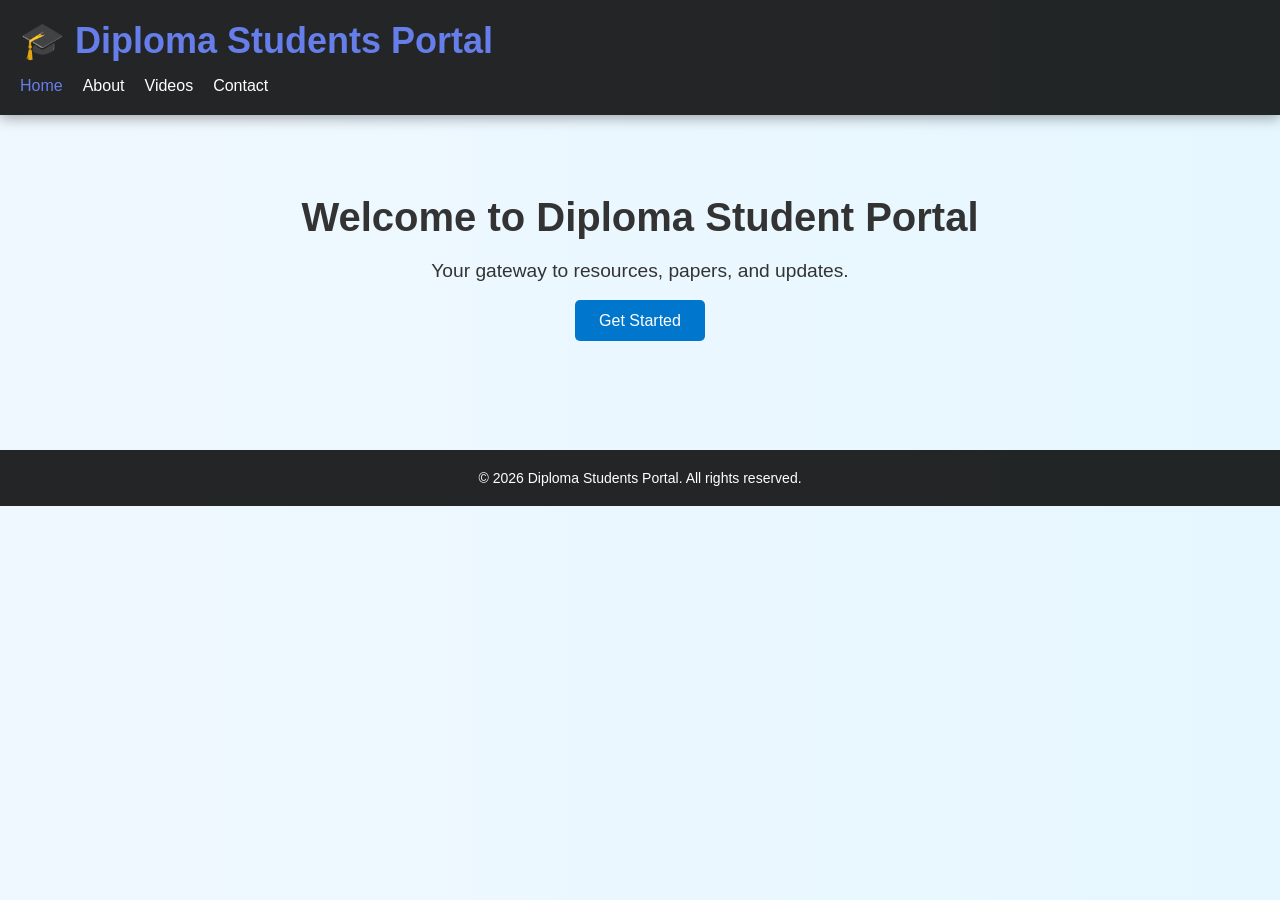
<file: index.html>
<!DOCTYPE html>
<html lang="en">
<head>
  <meta charset="UTF-8" />
  <meta name="viewport" content="width=device-width, initial-scale=1.0"/>
  <title>Diploma Student Portal</title>
  <link rel="stylesheet" href="m.css" />
</head>
<body>
  <!-- Header with Logo and Navigation -->
  <header>
    <div class="logo">
      <h2>🎓 Diploma Students Portal</h2>
    </div>
    <nav>
      <ul>
        <li><a href="index.html" class="active">Home</a></li>
        <li><a href="about.html">About</a></li>
        <li><a href="videos.html">Videos</a></li>
        <li><a href="contact.html">Contact</a></li>
      </ul>
    </nav>
  </header>

  <!-- Main Content -->
  <main>
    <section class="hero">
      <h1>Welcome to Diploma Student Portal</h1>
      <p>Your gateway to resources, papers, and updates.</p>
      <a href="long.html" class="btn">Get Started</a>
    </section>
  </main>

  <!-- Footer -->
  <footer>
    <p>&copy; 2026 Diploma Students Portal. All rights reserved.</p>
  </footer>
</body>
</html>
</file>
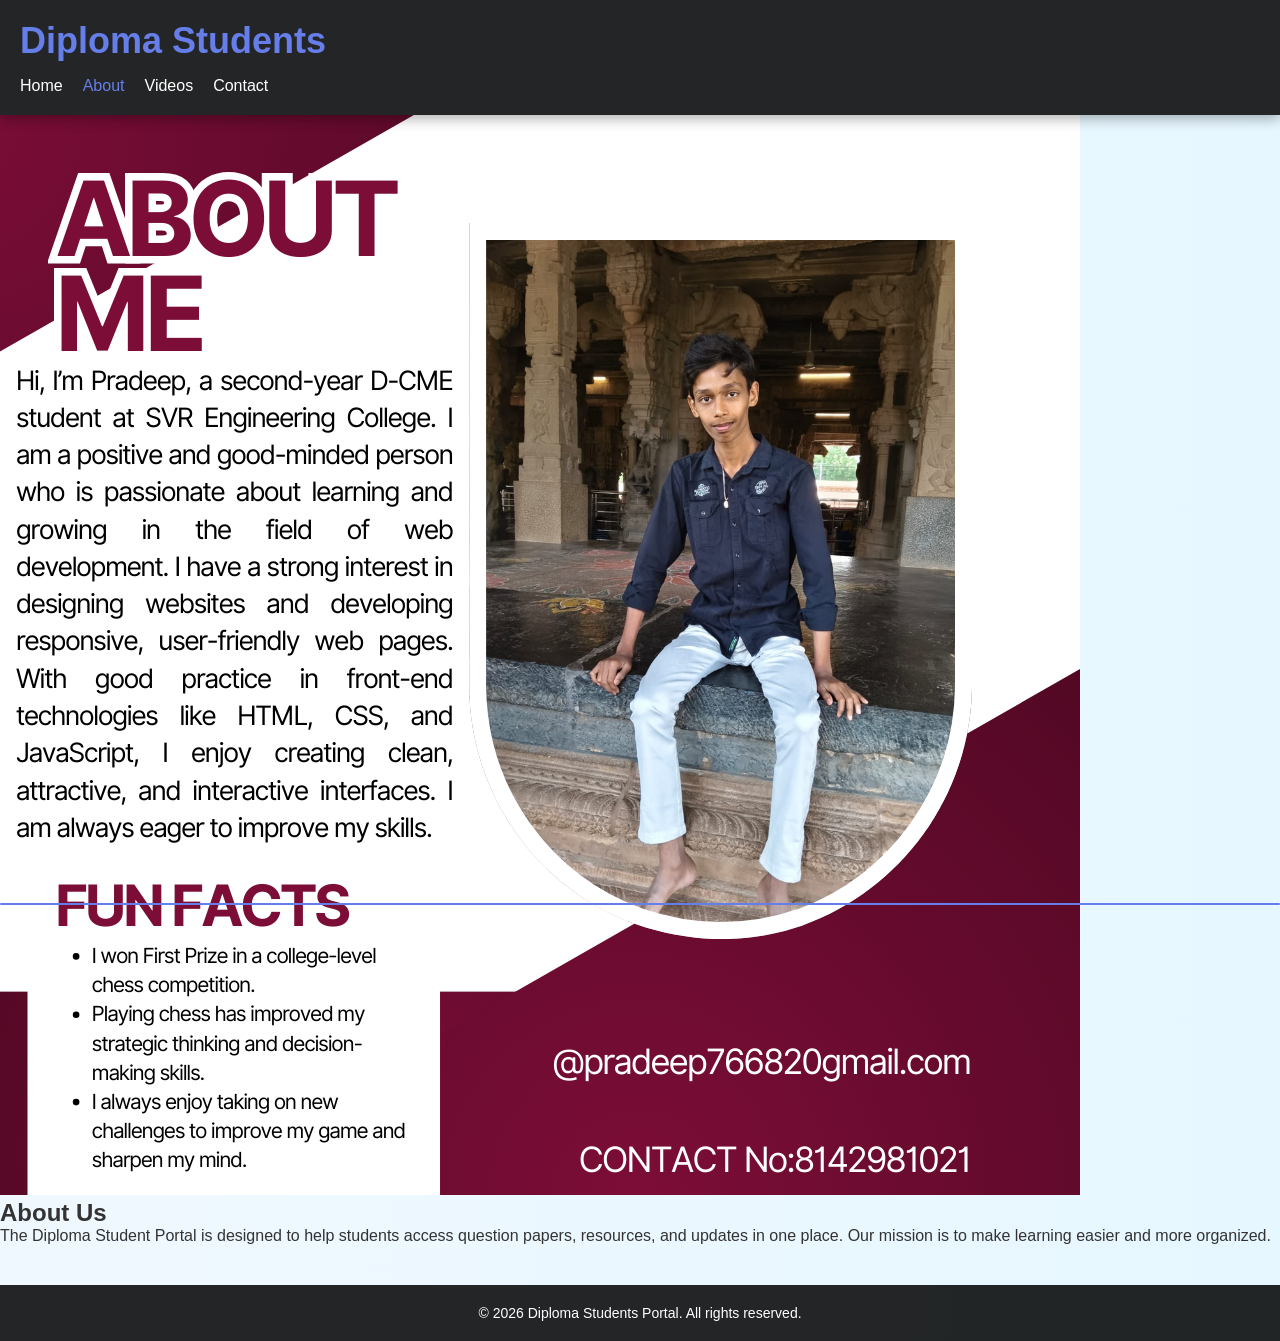
<file: about.html>
<!DOCTYPE html>
<html lang="en">
<head>
  <meta charset="UTF-8" />
  <meta name="viewport" content="width=device-width, initial-scale=1.0"/>
  <title>About - Diploma Student Portal</title>
  <link rel="stylesheet" href="m.css" />
</head>
<body>
  <header>
    <div class="logo">
      <h2>Diploma Students</h2>
    </div>
    <nav>
      <ul>
        <li><a href="index.html">Home</a></li>
        <li><a href="about.html" class="active">About</a></li>
        <li><a href="Videos.html">Videos</a></li>
        <li><a href="contact.html">Contact</a></li>
      </ul>
    </nav>
  </header>
<a>
  <img src="Pradeep Profile.png" alt="Pradeep Profile"/>
</a>
  <main>
    <section class="content">
      <h1>About Us</h1>
      <p>The Diploma Student Portal is designed to help students access question papers, resources, and updates in one place. Our mission is to make learning easier and more organized.</p>
    </section>
  </main>

  <footer>
    <p>&copy; 2026 Diploma Students Portal. All rights reserved.</p>
  </footer>
</body>
</html>
</file>
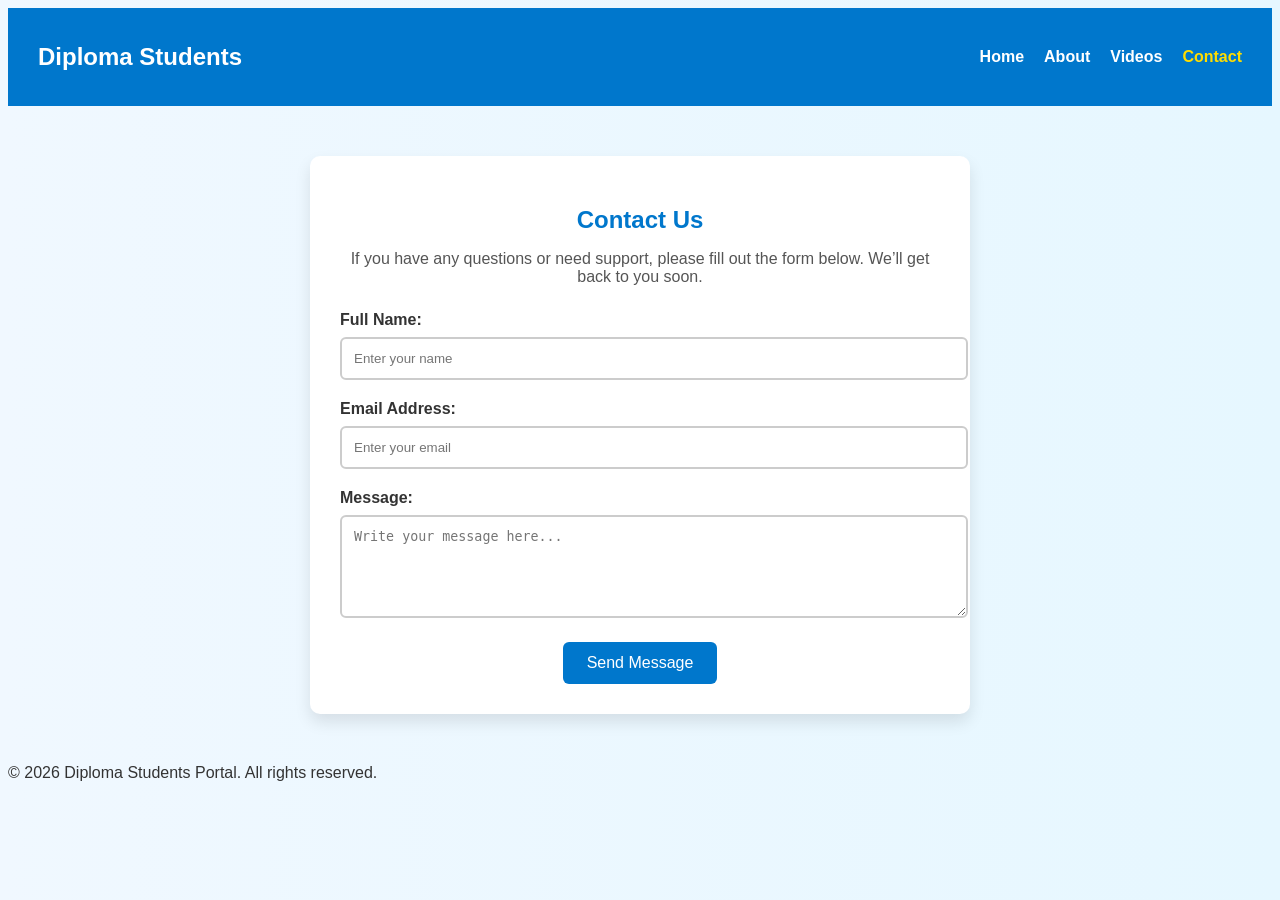
<file: contact.html>
<!DOCTYPE html>
<html lang="en">
<head>
  <meta charset="UTF-8" />
  <meta name="viewport" content="width=device-width, initial-scale=1.0"/>
  <title>Contact Us - Diploma Student Portal</title>
  <style>
    body {
  font-family: 'Segoe UI', sans-serif;
  background: linear-gradient(to right, #f0f8ff, #e6f7ff);
  color: #333;
}

    header {
        display: flex;
  justify-content: space-between;
  align-items: center;
  background: #0077cc;
  padding: 15px 30px;
  color: white;
    }
    /* Contact Page Styling */
.contact-section {
  max-width: 600px;
  margin: 50px auto;
  padding: 30px;
  background: #ffffff;
  border-radius: 10px;
  box-shadow: 0 8px 16px rgba(0,0,0,0.1);
  text-align: center;
}

.logo {
  display: flex;
  align-items: center;
}

nav ul {
  list-style: none;
  display: flex;
}

nav ul li {
  margin-left: 20px;
}

nav ul li a {
  text-decoration: none;
  color: white;
  font-weight: bold;
  transition: color 0.3s;
}

nav ul li a:hover,
nav ul li a.active {
  color: #ffdd00;
}

.contact-section h1 {
  color: #0077cc;
  margin-bottom: 15px;
}

.contact-section p {
  margin-bottom: 25px;
  color: #555;
}

.contact-form .form-group {
  margin-bottom: 20px;
  text-align: left;
}

.contact-form label {
  display: block;
  margin-bottom: 8px;
  font-weight: bold;
  color: #333;
}

.contact-form input,
.contact-form textarea {
  width: 100%;
  padding: 12px;
  border: 2px solid #ccc;
  border-radius: 6px;
  transition: border-color 0.3s, box-shadow 0.3s;
}

.contact-form input:focus,
.contact-form textarea:focus {
  border-color: #0077cc;
  box-shadow: 0 0 6px rgba(0,119,204,0.4);
}

.contact-form button {
  padding: 12px 24px;
  background: #0077cc;
  color: white;
  border: none;
  border-radius: 6px;
  font-size: 16px;
  cursor: pointer;
  transition: background 0.3s;
}

.contact-form button:hover {
  background: #005fa3;
}

  </style>
</head>
<body>
  <!-- Header -->
  <header>
    <div class="logo">
      <h2>Diploma Students</h2>
    </div>
    <nav>
      <ul>
        <li><a href="index.html">Home</a></li>
        <li><a href="about.html">About</a></li>
        <li><a href="Videos.html">Videos</a></li>
        <li><a href="contact.html" class="active">Contact</a></li>
      </ul>
    </nav>
  </header>

  <!-- Main Content -->
  <main>
    <section class="contact-section">
      <h1>Contact Us</h1>
      <p>If you have any questions or need support, please fill out the form below. We’ll get back to you soon.</p>

      <form name="contact-form" action="" method="POST" class="contact-form">
        <div class="form-group">
          <label for="fullname">Full Name:</label>
          <input type="text" id="fullname" name="Fullname" placeholder="Enter your name" required />
        </div>

        <div class="form-group">
          <label for="email">Email Address:</label>
          <input type="email" id="email" name="Email" placeholder="Enter your email" required />
        </div>

        <div class="form-group">
          <label for="message">Message:</label>
          <textarea id="message" name="Message" rows="5" placeholder="Write your message here..." required></textarea>
        </div>

        <button type="submit">Send Message</button>
      </form>
    </section>
  </main>

   <script>
    const scriptURL = 'https://script.google.com/macros/s/AKfycbwY_RbWOt1BDOVf_htunLBEloaCstsYh2yLMEwVDhRYWVJA7y5gdG-kK6Gi5gNvxQuY/exec'
const form = document.forms['contact-form']

form.addEventListener('submit', e => {
  e.preventDefault()
  fetch(scriptURL, { method: 'POST', body: new FormData(form)})
    .then(response => alert("Your form has been successfully submitted. We truly appreciate it and will be in touch with you shortly."))
    .then(() => { window.location.reload(); })
    .catch(error => alert('Error!', error.message));
})
  </script>

  <!-- Footer -->
  <footer>
    <p>&copy; 2026 Diploma Students Portal. All rights reserved.</p>
  </footer>

</body>
</html>
</file>
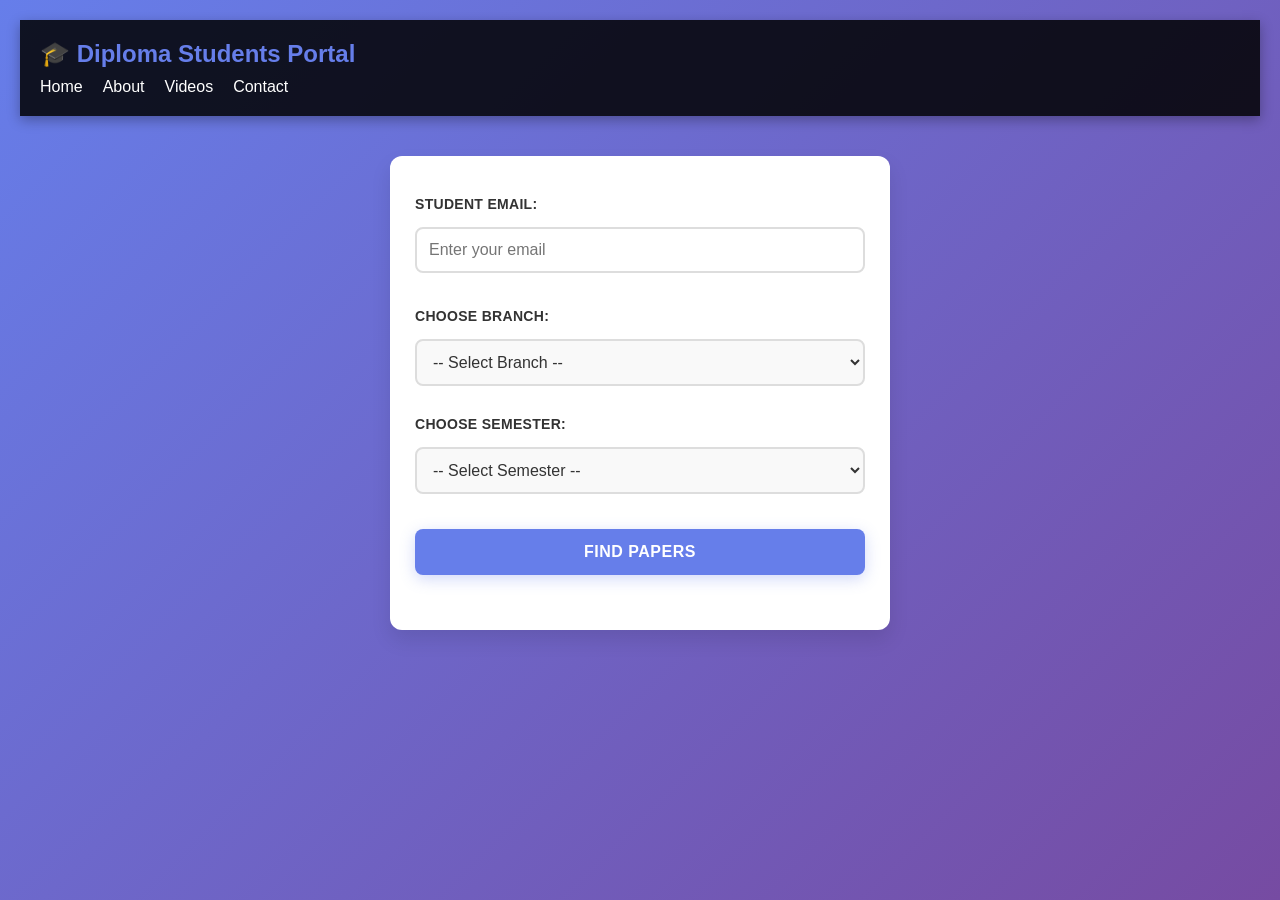
<file: counter.html>
<!DOCTYPE html>
<html lang="en">
<head>
    <meta charset="UTF-8">
    <meta name="viewport" content="width=device-width, initial-scale=1.0">
    <title>Diploma Students Portal</title>
    <link rel="stylesheet" href="style.css">
    <style>
        /* Header */
        header {
            background: rgba(0, 0, 0, 0.85);
            padding: 20px;
            position: sticky;
            top: 0;
            z-index: 100;
            box-shadow: 0 4px 12px rgba(0, 0, 0, 0.3);
            color: white;
            font-family: sans-serif;
        }

        header .logo h2 { margin: 0; color: #667eea; }

        header nav ul {
            display: flex;
            list-style: none;
            gap: 20px;
            padding: 10px 0 0 0;
            margin: 0;
        }

        header nav a {
            color: #fff;
            text-decoration: none;
            font-weight: 500;
        }

        /* Form Design */
        body {
            background-color: #f4f7f6;
            margin: 0;
            font-family: 'Segoe UI', sans-serif;
        }

        .container {
            max-width: 500px;
            margin: 40px auto;
            padding: 25px;
            background: white;
            border-radius: 12px;
            box-shadow: 0 10px 20px rgba(0,0,0,0.1);
        }

        label {
            display: block;
            margin: 15px 0 5px 0;
            font-weight: 600;
            color: #333;
        }

        /* Input and Select matching */
        input[type="email"], select {
            width: 100%;
            padding: 12px;
            border: 2px solid #ddd;
            border-radius: 8px;
            font-size: 16px;
            box-sizing: border-box; /* Crucial for alignment */
        }

        input[type="email"]:focus, select:focus {
            border-color: #667eea;
            outline: none;
        }

        button {
            width: 100%;
            padding: 14px;
            background: #667eea;
            color: white;
            border: none;
            border-radius: 8px;
            cursor: pointer;
            font-weight: bold;
            margin-top: 20px;
            font-size: 16px;
        }

        /* Results List */
        .subject-link {
            display: block;
            padding: 15px;
            margin: 10px 0;
            background: #f8f9ff;
            color: #667eea;
            text-decoration: none;
            border-radius: 8px;
            border-left: 5px solid #667eea;
            font-weight: 600;
        }

        /* layout for results rows */
        .result-row {
            display: flex;
            justify-content: space-between;
            align-items: center;
            gap: 10px;
        }

        .video-btn {
            padding: 12px 20px;
            background: #ff4500;
            color: white;
            border: none;
            border-radius: 8px;
            cursor: pointer;
            font-weight: 600;
        }

        .video-btn:hover {
            background: #e03e00;
        }
    </style>
</head>
<body>

    <header>
        <div class="logo"><h2>🎓 Diploma Students Portal</h2></div>
        <nav>
      <ul>
        <li><a href="index.html">Home</a></li>
        <li><a href="about.html">About</a></li>
        <li><a href="Videos.html">Videos</a></li>
        <li><a href="contact.html" class="active">Contact</a></li>
      </ul>
    </nav>
    </header>
    
    <div class="container">
        <label>Student Email:</label>
        <input type="email" id="userEmail" placeholder="Enter your email" required>

        <label>Choose Branch:</label>
        <select id="branch">
            <option value="">-- Select Branch --</option>
            <option value="CME">Computer Science</option>
            <option value="EEE">Electrical</option>
            <option value="ECE">Electronics</option>
            <option value="ME">Mechanical</option>
            <option value="CE">Civil</option>
        </select>

        <label>Choose Semester:</label>
        <select id="semester">
            <option value="">-- Select Semester --</option>
            <option value="1">1 YEAR</option>
            <option value="3">Semester 3</option>
            <option value="4">Semester 4</option>
            <option value="5">Semester 5</option>
        </select>
        
        <button onclick="getSubjects()">Find Papers</button>
        <div id="results"></div>
    </div>

    <script>
    // This is your "Database"

    const data = {

        "CME": {

            "1": [

                { name: "English", link: "https://drive.google.com/file/d/14WTkyJe6nGNWp0VAhxHMpKgVhSDthQQt/view?usp=drive_link" },

                { name: "Mathematics I", link: "https://drive.google.com/file/d/1CRhndUwQmfcYB-hGIrWBz0kfSAl9gEb1/view?usp=drive_link" },

                { name: "Physics", link: "https://drive.google.com/file/d/1L7FDh71vg4GQY4_tYS5RjmpydZSO69qK/view?usp=drive_link" },

                { name: "Chemistry", link: "https://drive.google.com/file/d/1qn8gDZykSlVHnekx2a34MgGLXKgZZ_Qj/view?usp=drive_link" },

                { name: "Basic Computer Engineering", link: "https://drive.google.com/file/d/154ot-twN7D1q35WM43fx59GGzyVHugW-/view?usp=drive_link" },

                { name: "C Programming", link: "https://drive.google.com/file/d/1YnUguuxpfQ9iFyq8j-RkNeXKdFWb8ntq/view?usp=drive_link" },

                { name: "Engineering Drawing", link: "https://drive.google.com/file/d/1pgUBQW7vrTd4-rSFGzesT0wRitXU6Gqp/view?usp=drive_link" }

            ],

            "3": [

                { name: "Mathematics II", link: "https://drive.google.com/file/d/1BuaivsUyngjTK4pboXfeBsQayUgOumox/view?usp=drive_link" },

                { name: "Digital Electronics", link: "https://drive.google.com/file/d/1pjE2sAPBVMu9Sa1gGS3rg874polIcaXt/view?usp=drive_link" },

                { name: "Data Structures", link: "https://drive.google.com/file/d/1swxfhZIdcOkiV2XvUv_mvvAZ_9QwJtiT/view?usp=drive_link" },

                { name: "Operating Systems ", link: "https://drive.google.com/file/d/19OGh03my7krGdXhYb5eoSqRuuhKC-nK9/view?usp=drive_link" },

                { name: "DBMS", link: "https://drive.google.com/file/d/1yUB9cAVJFdvnVkEVvPluGWvE5KcpTiVP/view?usp=drive_link" }

            ],

            "4": [

                { name: "CN & CS", link: "https://drive.google.com/file/d/1mQDzogCXDKYNm9ogqRTiUj4uqkCWoG3o/view?usp=sharing" },

                { name: "Software Engineering", link: "https://drive.google.com/file/d/1NGJi_oP6kgxAYtPXh6YlzkESIZPAO78Z/view?usp=drive_link" },

                { name: "CO & MP", link: "https://drive.google.com/file/d/1B6mNIpsyql0pgH2b5XK-a0Nbc4g4rlWc/view?usp=drive_link" },

                { name: "Web Technology", link: "https://drive.google.com/file/d/1jMaf8TIlZ_bDhbOeAjsdCb4yrR8L0V5r/view?usp=drive_link" },

                { name: "Java Programming", link: "https://drive.google.com/file/d/1cDmCjnBKoap22yLlW218_nZjXBr8crwW/view?usp=drive_link" }

            ],

            "5": [

                { name: "Industrial Management & Entrepreneurship", link: "https://drive.google.com/file/d/13PWkZyiaBuY0b2Hxretd3K9KseEZvhp5/view?usp=drive_link" },

            { name: "Big Data & Cloud Computing", link: "https://drive.google.com/file/d/1-vbuinbiaQ_RXpeSIG5skN_IBJVsO1kN/view?usp=drive_link" },

                { name: "Android Programming", link: "https://drive.google.com/file/d/1Y4fGkgLUSxYCivuHpvj-vsEEHxvugYIh/view?usp=drive_link" },

                { name: "Internet of Things", link: "https://drive.google.com/file/d/1CsZjjtmhGd4pcru5S7b2X-inf3EJpOXP/view?usp=drive_link" },

                { name: "Python Programming", link: "https://drive.google.com/file/d/1BxpihKdfuWl1AzWmLJXmos_qxa1wNHUi/view?usp=drive_link" }

            ]

        },



        "EEE": {

            "1": [

                { name: "English", link: "https://drive.google.com/file/d/1u4xvr-lcasHw1qoNxcyCGaSfkKwTHZjP/view?usp=drive_link" },

                { name: "Mathematics I", link: "https://drive.google.com/file/d/1vt3vdNglEFw1Fy16QNlde6KJUUakWh8R/view?usp=drive_link" },

                { name: "Physics", link: "https://drive.google.com/file/d/1lgCc3M6Lj8xN9PHO4hUO7orjQjSsWIjB/view?usp=drive_link" },

                { name: "Chemistry", link: "https://drive.google.com/file/d/1w3Gl3d7m7hcSRXvPt86xeRWckTDhfS4K/view?usp=drive_link" },

                { name: "Electrical Engineering Material Science", link: "https://drive.google.com/file/d/1a-wzaruYF7L-diHCqh26e2aIpBcScmBM/view?usp=drive_link" },

                { name: "Basic Electrical Technology", link: "https://drive.google.com/file/d/19Brot941d__JvCJXuJI6qq5qRDQx8ITW/view?usp=drive_link" },

                { name: "Engineering Drawing", link: "https://drive.google.com/file/d/1uyY-MYAKqbOghLnOft2oxkNkbw5jBfoC/view?usp=drive_link" }

            ],



            "3": [

                { name: "Mathematics II", link: "https://drive.google.com/file/d/1gUxM_LHZpfHq83TMmhPnrWC5dfeiywpv/view?usp=drive_link" },

                { name: "Electrical Machines-I", link: "https://drive.google.com/file/d/1fo0lXxBOtkxJmUPQBOclsfGIj6xNJsEk/view?usp=drive_link" },

                { name: "A.C. Circuits & Transformers", link: "https://drive.google.com/file/d/1UtTPRz2Mg-kOE17P5e7KwlTd_uV4dy9q/view?usp=drive_link" },

                { name: "Electronics Engineering", link: "https://drive.google.com/file/d/1OH6AWkK9e-Ko_CZVYXX9rwVUr1E4VwlE/view?usp=drive_link" },

                { name: "C Programming", link: "https://drive.google.com/file/d/1hn3NotLnEXjn6jO6TBgqWl7m94vY1zw5/view?usp=drive_link" }

            ],



            "4": [

                { name: "Electrical Installation & Estimation", link: "https://drive.google.com/file/d/19d4VUbwUb3hy9PmiyJJhPGTIMaH_dAR6/view?usp=drive_link" },

                { name: "Electrical Machines-II", link: "https://drive.google.com/file/d/1HeX6U-KfYFx5AkBG7RRxaYUJi61FaVAV/view?usp=drive_link" },

                { name: "Power System-I", link: "https://drive.google.com/file/d/1l4VYxLv5mHLXG15WwO6Xd2eM6i1K6qAt/view?usp=drive_link" },

                { name: "Power Electronics & PLC", link: "https://drive.google.com/file/d/1i0i9-BF8rBMLZ06C0I2rX1yNE0_E96FM/view?usp=drive_link" },

                { name: "General Mechanical Engineering", link: "https://drive.google.com/file/d/1IbM8-YLAcgRiP81KUrBcJqEBL5okRThp/view?usp=drive_link" }

            ],



            "5": [

                { name: "Industrial Management & Smart Technologies", link: "https://drive.google.com/file/d/1QuoGJ89J1EJdUxNy795-jIkGsvOf9c_h/view?usp=drive_link" },

                { name: "Electric Vehicles Technology", link: "papers/eee_ps2.pdf" },

                { name: "Power System-II", link: "https://drive.google.com/file/d/1Eyx-7C1w7rwj7YgqAfqQo7UUaZ5NxKFg/view?usp=drive_link" },

                { name: "Digital Electronics & Micro Controllers", link: "https://drive.google.com/file/d/1tVRZJf5MFspgda2xFoDTSIUA7Xo1Dskx/view?usp=drive_link" },

                { name: "Electrical Utilisation & Traction", link: "https://drive.google.com/file/d/1V2lstOSqo304M9qUuLVFfXGWcUCy6dD4/view?usp=drive_link" }

            ]

        },



        "ECE": {

            "1": [

                { name: "English", link: "https://drive.google.com/file/d/1N1HQ9whVWhr1EbKW_coiS3NxgLADGxJc/view?usp=drive_link" },

                { name: "Mathematics I", link: "https://drive.google.com/file/d/12ZR3pVBsZ4g3O1FCxN-JBiWEXYqg2BLU/view?usp=drive_link" },

                { name: "Physics", link: "https://drive.google.com/file/d/1pGzTcA2t7jA8iRMbrVI3vWyXIxkIIJE6/view?usp=drive_link" },

                { name: "Chemistry", link: "https://drive.google.com/file/d/1m-yaSrn8XefBWRtHi8hTzj8yBlnQ-v_X/view?usp=drive_link" },

                { name: "Electronic Components Devices", link: "https://drive.google.com/file/d/1veCduPvMN-ge3kHZmuEwsxxBQogGrTjJ/view?usp=drive_link" },

                { name: "Elements Of Electronical Engineering", link: "https://drive.google.com/file/d/1y7u9fmWpYbb9WGz771FhNVkicGtdtAY8/view?usp=drive_link" },

                { name: "Engineering Drawing", link: "https://drive.google.com/file/d/1BU0w1X85nHbdeDMonBBtxJsRHxdbi7ib/view?usp=drive_link" }

            ],



            "3": [

                { name: "Mathematics II", link: "https://drive.google.com/file/d/1AM0f54wQdgr6C80pLu9TPfLkZfzQsm3l/view?usp=drive_link" },

                { name: "Electric Circuit-I", link: "https://drive.google.com/file/d/1-6K31LlDQcTLfNhn5Ls849t-5Ybkkz9c/view?usp=drive_link" },

                { name: "Analog & Digital Communication Systems", link: "https://drive.google.com/file/d/1w404gmjLNMe71QCmqL0sr1EEHmfaHPAn/view?usp=drive_link, https://drive.google.com/file/d/1mlaDesnwBEIPNFH2mEkxAxntlO7-aCZ0/view?usp=drive_link" },

                { name: "Network Analysis", link: "https://drive.google.com/file/d/1JjqCtjeN2wjvwKoCDxfuegIZHFTy3RbO/view?usp=drive_link" },

                { name: "C Programming", link: "https://drive.google.com/file/d/1O9o3qZYsv9uHPAEI0_Ha6aitjRUTNTBM/view?usp=drive_link" }

            ],



            "4": [

                { name: "Electronic Circuit-II", link: "https://drive.google.com/file/d/1PT11_iQ7QuXOWDODgqGRTjj07RTxrI1i/view?usp=drive_link" },

                { name: "Microcontrollers & Interface", link: "https://drive.google.com/file/d/1D08qzyNGMZlVx0GAGEVyFBAjVioYSNCD/view?usp=drive_link" },

                { name: "Microwave & Satellite Communication Systems", link: "https://drive.google.com/file/d/1itRPRiEj69ocDRGGU5sfwZ7F0BLv1mSr/view?usp=drive_link" },

                { name: "IOT & Sensors", link: "https://drive.google.com/file/d/1kzNG9WGDBgj2tCzdRjixG1h5zeAhH6uO/view?usp=drive_link" },

                { name: "Didital Logic Design Through Verilog HDL", link: "https://drive.google.com/file/d/1q-P1knCvhhLJ_ELXN6lMiCO5Ckpb1FB1/view?usp=drive_link" }

            ],



            "5": [

                { name: "Industrial Management & Entrepreneurship", link: "https://drive.google.com/file/d/1T_YmZi_wjbINW1w18yF9fP4fMbg4vtrm/view?usp=drive_link" },

                { name: "Embedded Systems", link: "https://drive.google.com/file/d/1OrzjfvugPbJQNAmyrwNJrZx5A9m0c_Bo/view?usp=drive_link" },

                { name: "Optical & Mobile Communication", link: "https://drive.google.com/file/d/18SUO8wU-PTNJ0ExlaehnMRaCtRXMzIsv/view?usp=drive_link" },

                { name: "Industrial Electronics & Automation", link: "https://drive.google.com/file/d/1C9yiFwWvK8JBFYIrteqOVDEEcTSwWaJv/view?usp=drive_link" },

                { name: "Data Communication & Computer Networks", link: "https://drive.google.com/file/d/1jTFOZ_NA5G0RrwWN5tLcYX0V9NXb4wmC/view?usp=drive_link" }

            ]



        },



        "ME": {

            "1":[

                { name: "English", link: "https://drive.google.com/file/d/1-9wHUvd0suRiLbYVxYd9xwhoH5z7ppWA/view?usp=drive_link" },

                { name: "Mathematics I", link: "https://drive.google.com/file/d/1qzGypkNlN5l3oRzqf4TWqnhSr4mGcyAe/view?usp=drive_link" },

                { name: "Physics", link: "https://drive.google.com/file/d/1Yy1FGAE7CCU5GGgB65Ks5v-wvPwZmrdr/view?usp=drive_link" },

                { name: "Chemistry", link: "https://drive.google.com/file/d/1Q1hezSsdgntRY4OgqSHacwrkdCMseBqv/view?usp=drive_link" },

                { name: "Basic Manufacturing Processes", link: "https://drive.google.com/file/d/12eGgri4Pmshy31r4Qe1vdKIYaXVTOws8/view?usp=drive_link" },

                { name: "Engineering Mechanics", link: "https://drive.google.com/file/d/1wEHaJZX7p7FpmAe3UaTcjyJn8eyF1Wrk/view?usp=drive_link" },

                { name: "Engineering Drawing", link: "https://drive.google.com/file/d/1NogL7SC77uiuTwTwfb6z4jAtKM9d2Kn3/view?usp=drive_link" }

            ],



            "3": [

                { name: "Mathematics II", link: "https://drive.google.com/file/d/1AR4k3VJfIodX9dKTMKkw4-Rszpz_pPv9/view?usp=drive_link" },

                { name: "Applied Electrical & Electronics", link: "https://drive.google.com/file/d/1yGC96JoQqO2TqWjwpumbsCJrbf5gmvVd/view?usp=drive_link,https://drive.google.com/file/d/1JaRHs5xh9v4ZvPD95NDqncrnqB8akp-7/view?usp=drive_link" },

                { name: "Thermal Engineering-I", link: "https://drive.google.com/file/d/1iqgzOrN3NeHSPwdLIb_2zFPPd3V3hlzm/view?usp=drive_link" },

                { name: "Strength of Materials", link: "https://drive.google.com/file/d/12UMXD0QWskJdtU2ABE3GhmFUhR0DsWV3/view?usp=drive_link" },

                { name: "Manufacturing Technology-I", link: "https://drive.google.com/file/d/19NBy7rkSp55L6HE_6Kp3ek-uJEYnzGJQ/view?usp=drive_link" }

            ],



            "4": [

                { name: "Design Of Machine Elements", link: "https://drive.google.com/file/d/17_thYugdom80OYOZhacHoqm0MDEUGRbg/view?usp=drive_link" },

                { name: "Hydraulics & Fluid Power Systems", link: "https://drive.google.com/file/d/1ZyyP80V_BXBDhdlzvsHG8Z-kd3QsALRW/view?usp=drive_link" },

                { name: "Thermal Engineering-II", link: "https://drive.google.com/file/d/1jzIG99huyc_ugv-sA3P03Fb0j2wbCVee/view?usp=drive_link" },

                { name: "Engineering Materials", link: "https://drive.google.com/file/d/137B1Jua1mqRasboGYf_-4dgSMeBFhKNr/view?usp=drive_link" },

                { name: "Manufacturing Technology-II", link: "https://drive.google.com/file/d/1oiz2CYhxvhA7aH0c7djA3KeO8bNkNqsG/view?usp=drive_link" }

            ],



            "5": [

                { name: "Industrial Management & Entrepreneurship", link: "https://drive.google.com/file/d/1rVhoKg8CyHhmY9v2M3JhbzrcZDaQTi-O/view?usp=drive_link" },

                { name: "Industrial Engineering and Quality Control", link: "https://drive.google.com/file/d/1P0W6heh26VgRchiM3K3G6aCz7hhEIYZd/view?usp=drive_link" },

                { name: "Green Energy & Thermal Systems", link: "https://drive.google.com/file/d/16JiVJtL0V2wEHxcwc-P-sStyEwK_CfSb/view?usp=drive_link, https://drive.google.com/file/d/1YjdNqngPUFeztDIr_w6tiydmE5-9WfeL/view?usp=drive_link" },

                { name: "Industrial Automation & 3D Printing", link: "papers/me_cad.pdf" },

                { name: "Refrigeration & Air Conditioning", link: "https://drive.google.com/file/d/1uPCkwi5fkKRdJZy22PdUgVXATb2zusnt/view?usp=drive_link" }

            ]



        },



        "CE": {

            "1": [

                { name: "English", link: "https://drive.google.com/file/d/1V9YHOy7h5Hq_qx2gVRVfQn6nXvY3w1zs/view?usp=drive_link" },

                { name: "Mathematics I", link: "https://drive.google.com/file/d/1222z7dT1_0Vd5q9WxumSxAwNBsvJAHOQ/view?usp=drive_link" },

                { name: "Physics", link: "https://drive.google.com/file/d/11HKoNsRSvOHF1l71xLGuIZIwgCmV75yQ/view?usp=drive_link" },

                { name: "Chemistry", link: "https://drive.google.com/file/d/1k98EncfWaiaTCpjA-oJcQok1l47_2LR-/view?usp=drive_link" },

                { name: "Engineering Mechanics", link: "https://drive.google.com/file/d/1CwXkdby2Cc43tvTpt_z8mM8B2SFxGYmC/view?usp=drive_link" },

                { name: "Surveying-I", link: "https://drive.google.com/file/d/1pzsL0JNsNZ__0aYyZ6UBIq_0_BHk1xXm/view?usp=drive_link" },

                { name: "Engineering Drawing", link: "https://drive.google.com/file/d/1kwoS0wlhy2Lzdt41o2Zv-hyjPsfcn7Xq/view?usp=drive_link" }

            ],



            "3": [

                { name: "Mathematics II", link: "https://drive.google.com/file/d/1ChwZXK7g92IcCBx_yG25jJI6NG92vVnY/view?usp=drive_link" },

                { name: "Mechanics of Solids & Theory of Structures", link: "https://drive.google.com/file/d/1797-ABa44oV5hiQ0Q8ML42ue2WslIlvi/view?usp=drive_link" },

                { name: "Hydraulics", link: "https://drive.google.com/file/d/1ILanHqt6hwiJUYIYHIKOFxdwBsheBwyl/view?usp=drive_link" },

                { name: "Surveying-II", link: "https://drive.google.com/file/d/1mCeRas2FGii6LFPv7KzwH1RYS2ZmwVD8/view?usp=drive_link" },

                { name: "Construction Materials", link: "https://drive.google.com/file/d/1cjlHL6wrCUW-aV1X74M2Hi9YfwizC_SR/view?usp=drive_link" }

            ],



            "4": [

                { name: "Concrete Technology & Valuation", link: "https://drive.google.com/file/d/161Qavw1GuJpjUBVib1pMlF9XP13yw24T/view?usp=drive_link" },

                { name: "Design and Detailing of R.C. Structures", link: "https://drive.google.com/file/d/1ALilDpJzUtIgUT4xNaSz0-wyaN5kW_3h/view?usp=drive_link" },

                { name: "Construction Practice", link: "https://drive.google.com/file/d/16QVqxk5Trpbr-uvxsQ89EqSJg6m6i0Qi/view?usp=drive_link" },

                { name: "Transportation Engineering", link: "https://drive.google.com/file/d/19aCW0_jSA-2R5LY-7LNyFn-j_1zPom0M/view?usp=drive_link" },

                { name: "Environmental Engineering", link: "https://drive.google.com/file/d/1pxbF9ZB_igeudMtheuuV0ouXDuIa6wMv/view?usp=drive_link" }

            ],



            "5": [

                { name: "Steel Structures", link: "https://drive.google.com/file/d/1SPUueXnvoVa6gjuFYxuUoTV8uF3Z-dSv/view?usp=drive_link" },

                { name: "Environmental Engineering", link: "https://drive.google.com/file/d/1lqOj-JwzI-gXqKou9_AJWx5esinE-fmM/view?usp=drive_link" },

                { name: "Quantity Surveying", link: "https://drive.google.com/file/d/11Ycm_Gflcoe9MESd9AdZv450GkHx0hcJ/view?usp=drive_link" },

                { name: "Advanced Civil Engineering Technologies", link: "https://drive.google.com/file/d/1WiiYyLJhdMiQmS-MabFxN50dn07AxAVp/view?usp=drive_link" },

                { name: "Construction Management & Entrepreneurship", link: "https://drive.google.com/file/d/1uvOtuw9arapafKhCbVsloP7WujGHwun_/view?usp=drive_link" }

            ]



        },

    };

    const SCRIPT_URL = "https://script.google.com/macros/s/AKfycbwmnDD_f2-znPHcvVfNmuEl7-AMmB-wpEdzntGLqTxb2FDqNvJxSNrYsq3sSz90rBMRwA/exec";

    function getSubjects() {
        const branch = document.getElementById('branch').value;
        const sem = document.getElementById('semester').value;
        const email = document.getElementById('userEmail').value;
        const resultsDiv = document.getElementById('results');
        
        if (!email || !email.includes('@')) {
            alert("Please enter a valid email.");
            return;
        }

        resultsDiv.innerHTML = ""; 

        if (data[branch] && data[branch][sem]) {
            resultsDiv.innerHTML = "<h3>Available Papers & Videos:</h3>";
            data[branch][sem].forEach(subject => {
                // row container for paper link and video button
                const row = document.createElement('div');
                row.className = 'result-row';

                const paperLink = document.createElement('a');
                paperLink.href = subject.link;
                paperLink.className = 'subject-link';
                paperLink.innerText = "📄 " + subject.name;
                paperLink.target = "_blank";

                paperLink.onclick = function() {
                    saveToSheet(email, branch, sem, subject.name);
                };

                const videoBtn = document.createElement('button');
                videoBtn.className = 'video-btn';
                videoBtn.innerText = "▶ Watch Video";
                // open the video page with parameters
                videoBtn.onclick = function() {
                    // open the generic video page; users can filter once there
                    window.open('video.html', '_blank');
                };

                row.appendChild(paperLink);
                row.appendChild(videoBtn);
                resultsDiv.appendChild(row);
            });
        } else {
            resultsDiv.innerHTML = "<p style='color:red;'>No papers found. Please check your selection.</p>";
        }
    }

    function saveToSheet(email, branch, sem, subject) {
        fetch(SCRIPT_URL, {
            method: 'POST',
            mode: 'no-cors',
            body: JSON.stringify({ email, branch, semester: sem, subject })
        }).then(() => console.log("Logged to Sheet"));
    }
    </script>
</body>
</html>
</file>
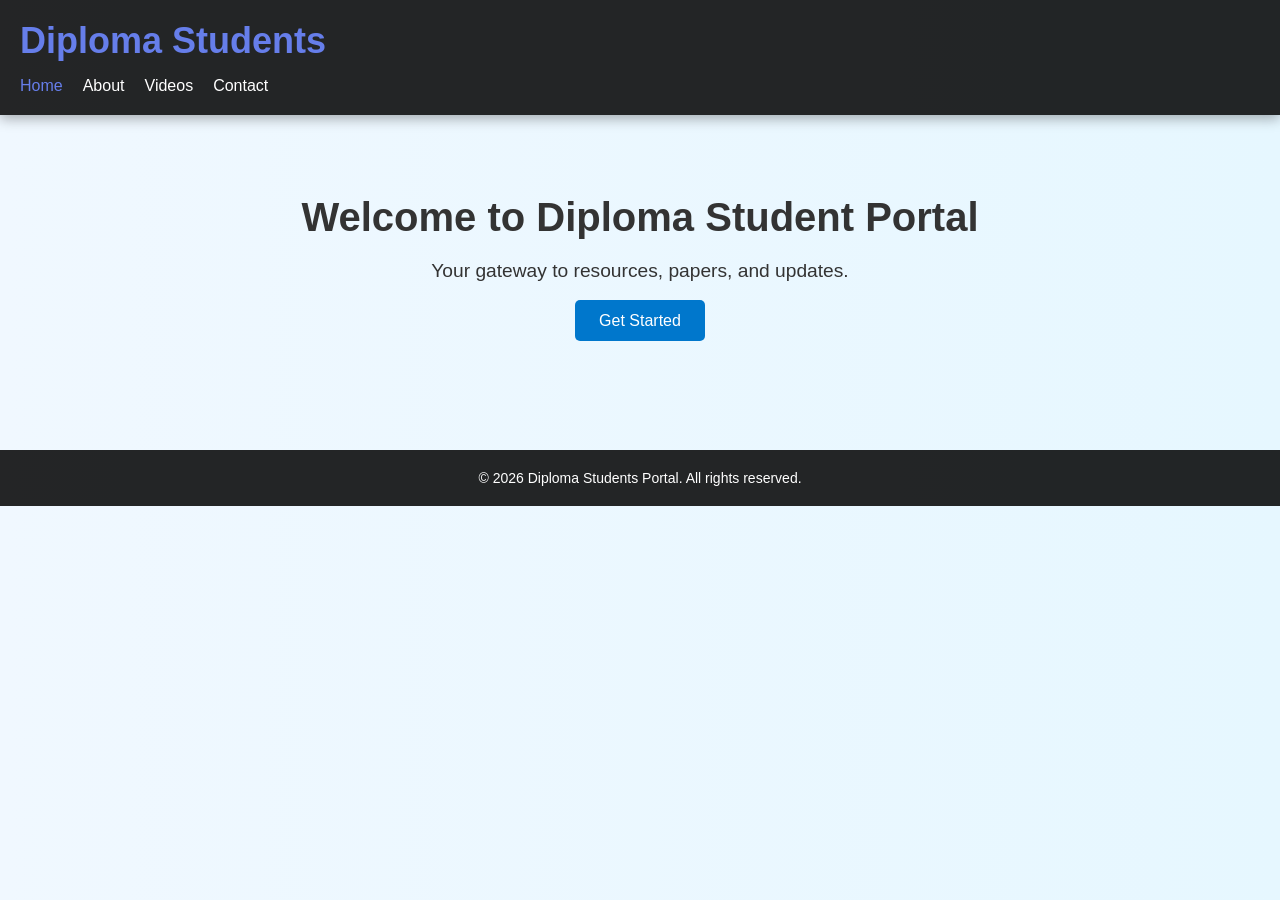
<file: home.html>
<!DOCTYPE html>
<html lang="en">
<head>
  <meta charset="UTF-8" />
  <meta name="viewport" content="width=device-width, initial-scale=1.0"/>
  <title>Diploma Student Portal - Home</title>
  <link rel="stylesheet" href="m.css" />
</head>
<body>
  <header>
    <div class="logo">
      <h2>Diploma Students</h2>
    </div>
    <nav>
      <ul>
        <li><a href="index.html" class="active">Home</a></li>
        <li><a href="about.html">About</a></li>
        <li><a href="Videos.html">Videos</a></li>
        <li><a href="contact.html">Contact</a></li>
      </ul>
    </nav>
  </header>

  <main>
    <section class="hero">
      <h1>Welcome to Diploma Student Portal</h1>
      <p>Your gateway to resources, papers, and updates.</p>
      <a href="papers.html" class="btn">Get Started</a>
    </section>
  </main>

  <footer>
    <p>&copy; 2026 Diploma Students Portal. All rights reserved.</p>
  </footer>
</body>
</html>
</file>
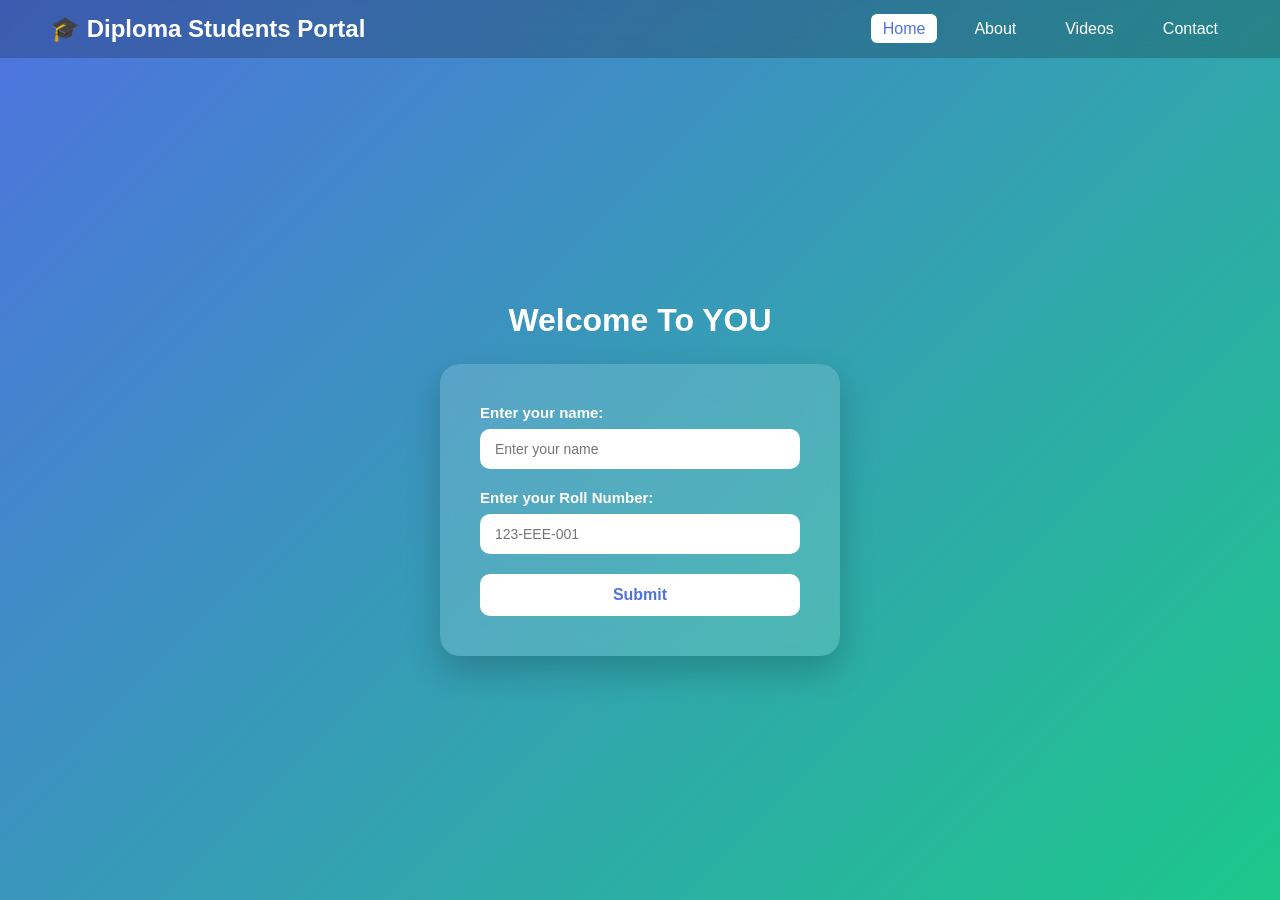
<file: long.html>
<!DOCTYPE html>
<html lang="en">
<head>
    <meta charset="UTF-8">
    <meta name="viewport" content="width=device-width, initial-scale=1.0">
    <title>Question Papers</title>
    <link rel="stylesheet" href="s.css">
</head>

<body>
<header>
    <div class="logo">
        <h2>🎓 Diploma Students Portal</h2>
    </div>
    <nav>
        <ul>
            <li><a href="index.html" class="active">Home</a></li>
            <li><a href="about.html">About</a></li>
            <li><a href="videos.html">Videos</a></li>
            <li><a href="contact.html">Contact</a></li>
        </ul>
    </nav>
</header>

<div class="long-container">
    <h1>Welcome To YOU</h1>
    <div class="long-form-box">
        <form id="studentForm">
            <div class="long-form-group">
                <h3>Enter your name:</h3>
                <input type="text" id="name" name="name"
                       placeholder="Enter your name"
                       required oninput="cleanName(this)">
            </div>

            <div class="long-form-group">
                <h3>Enter your Roll Number:</h3>
                <input type="text" id="rollno" name="rollno"
                       placeholder="123-EEE-001"
                       required oninput="formatPin(this)">
            </div>

            <button type="submit" id="submitBtn">Submit</button>

            <div id="pinError">
                Invalid Roll Number format. Expected like 123-EEE-001.
            </div>
        </form>
    </div>
</div>

<!-- ✅ JavaScript at bottom -->
<script>
    // Replace the placeholder with your actual URL
const scriptURL = 'https://script.google.com/macros/s/AKfycbxevZwnfz11KlCLJVINJLkLzE0QzU_ZvlRTrHYLuAE1A-ymnMDIKQh6_w7UMVs2iTKV/exec';
function cleanName(input) {
    input.value = input.value.replace(/[^a-zA-Z\s]/g, '');
}

function formatPin(input) {
    input.value = input.value.toUpperCase();
}

function validateRollNumber() {
    const pinValue = document.getElementById('rollno').value.trim();
    const pinRegex = /^\d+-(CME|EEE|ECE|ME|CE|CM|M|C|EE|EC)-\d{3}$/;
    const err = document.getElementById('pinError');

    if (pinRegex.test(pinValue)) {
        err.style.display = 'none';
        return true;
    } else {
        err.style.display = 'block';
        return false;
    }
}

document.getElementById('studentForm').addEventListener('submit', function(e) {
    e.preventDefault();

    if (!validateRollNumber()) return;

    const submitBtn = document.getElementById('submitBtn');
    submitBtn.disabled = true;

    const scriptURL = 'https://script.google.com/macros/s/AKfycbxevZwnfz11KlCLJVINJLkLzE0QzU_ZvlRTrHYLuAE1A-ymnMDIKQh6_w7UMVs2iTKV/exec';

    fetch(scriptURL, {
        method: 'POST',
        body: new FormData(this),
        mode: 'no-cors'
    })
    .then(() => {
        this.reset();
        submitBtn.disabled = false;
        submitBtn.innerHTML = "Submit";
        window.location.href = 'conter.html';
    })
    .catch(error => {
        console.error(error);
        alert("Error occurred.");
        submitBtn.disabled = false;
        submitBtn.innerHTML = "Submit";
    });
});
</script>

</body>
</html>
</file>
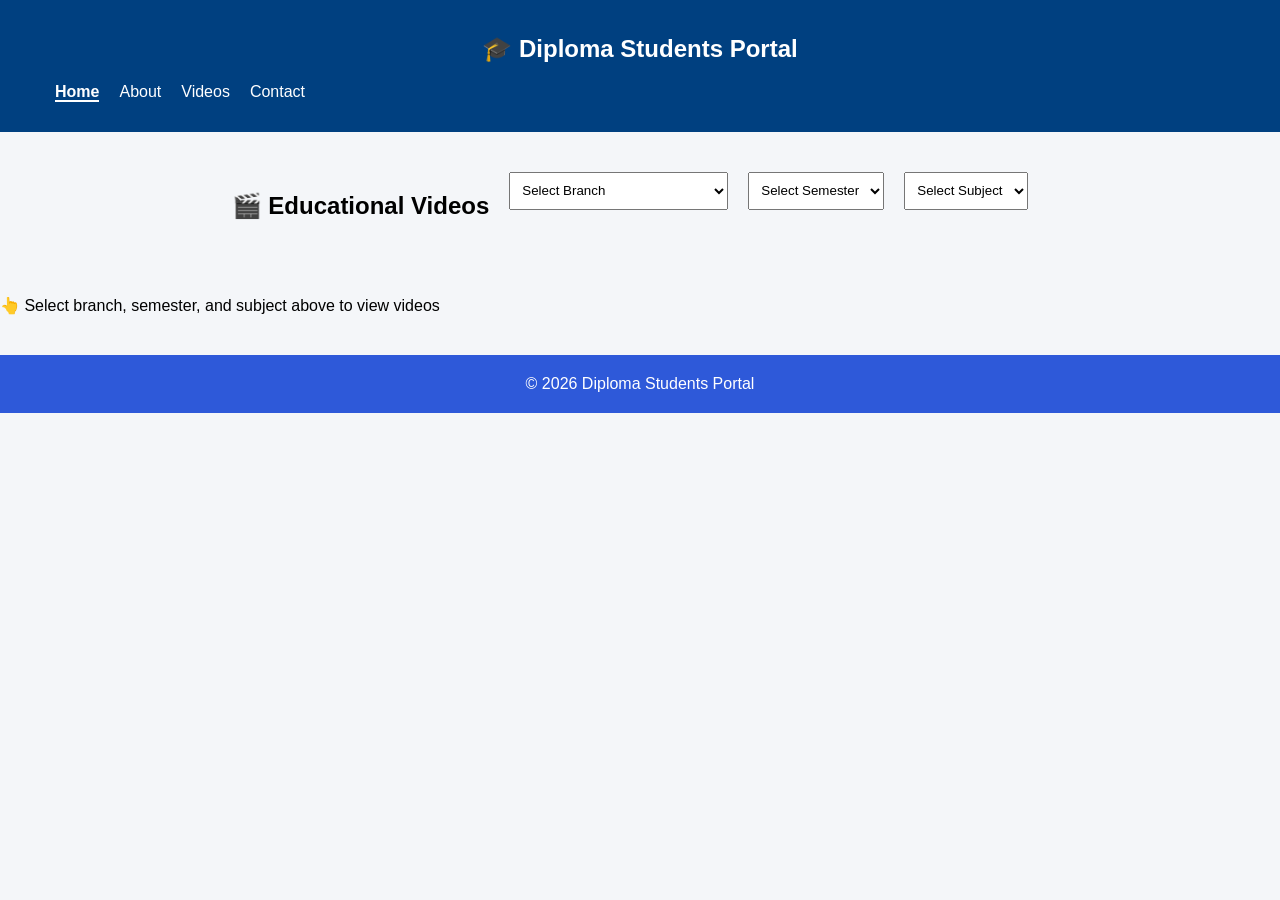
<file: video.html>
<!DOCTYPE html>
<html lang="en">
<head>
<meta charset="UTF-8">
<meta name="viewport" content="width=device-width, initial-scale=1.0">
<title>Educational Videos - Diploma Student Portal</title>

<style>
body {
    font-family: Arial, sans-serif;
    background-color: #f4f6f9;
    margin: 0;
    padding: 0;
}

header {
    background-color: #004080;
    color: white;
    padding: 15px;
    text-align: center;
}

.video-section {
    padding: 20px;
    text-align: center;
}

.video-container {
    display: flex;
    justify-content: center;
    gap: 20px;
    flex-wrap: wrap;
}

.video-card {
    background: white;
    padding: 15px;
    border-radius: 10px;
    box-shadow: 0px 4px 8px rgba(0,0,0,0.1);
}

nav ul{
    list-style:none;
    display:flex;
    gap:20px;
}

nav a{
    color:white;
    text-decoration:none;
}

nav a.active{
    font-weight:bold;
    border-bottom:2px solid white;
}

.video-container{
    padding:40px;
    text-align:center;
}

.filter-section{
    display:flex;
    justify-content:center;
    gap:20px;
    flex-wrap:wrap;
    margin-bottom:30px;
}

select{
    padding:8px;
}

.videos-grid{
    display:grid;
    grid-template-columns:repeat(auto-fit,minmax(300px,1fr));
    gap:20px;
}


.video-wrapper{
    position:relative;
    padding-bottom:56.25%;
    height:0;
}

.video-wrapper iframe{
    position:absolute;
    top:0;
    left:0;
    width:100%;
    height:100%;
}

footer{
    text-align:center;
    padding:20px;
    background:#2e59d9;
    color:white;
    margin-top:40px;
}
</style>
</head>

<body>

<header>
    <h2>🎓 Diploma Students Portal</h2>
    <nav>
        <ul>
           <li><a href="index.html" class="active">Home</a></li>
            <li><a href="about.html">About</a></li>
            <li><a href="videos.html">Videos</a></li>
            <li><a href="contact.html">Contact</a></li>
        </ul>
    </nav>
</header>

<section class="video-container">

<h1>🎬 Educational Videos</h1>

<div class="filter-section">
    <select id="branch" onchange="updateSemesters()">
        <option value="">Select Branch</option>
        <option value="cme" style="background: #FF6B6B;">Computer Engineering (CME)</option>
                        <option value="eee" style="background: #4ECDC4;">Electrical Engineering (EEE)</option>
                        <option value="ece" style="background: #FFE66D;">Electronics Engineering (ECE)</option>
                        <option value="me" style="background: #95E1D3;">Mechanical Engineering (ME)</option>
                        <option value="ce" style="background: #C7CEEA;">Civil Engineering (CE)</option>
                        </select>

    <select id="semester" onchange="updateSubjects()">
        <option value="">Select Semester</option>
    </select>

    <select id="subject" onchange="loadVideos()">
        <option value="">Select Subject</option>
    </select>
</div>

<div class="videos-grid" id="videosGrid"></div>

</section>

 <div class="no-selection" id="noSelection">
                <p>👆 Select branch, semester, and subject above to view videos</p>
            </div>

<footer>
© 2026 Diploma Students Portal
</footer>

<script>
 
 // Branch Colors
        const branchColors = {
            cme: { color: '#FF6B6B', name: 'Computer Engineering', icon: '💻' },
            eee: { color: '#4ECDC4', name: 'Electrical Engineering', icon: '⚡' },
            ece: { color: '#FFE66D', name: 'Electronics Engineering', icon: '📡' },
            me: { color: '#95E1D3', name: 'Mechanical Engineering', icon: '⚙️' },
            ce: { color: '#C7CEEA', name: 'Civil Engineering', icon: '🏗️' }
        };

// ---------- DATA ----------
const coursesData = {
    cme: {
                name: "Computer Engineering",
                color: "#FF6B6B",
                icon: "💻",
                semesters: {
                    "1": {
                        name: "Semester 1",
                        color: "#FFB3B3",
                        subjects: {
                            "Basics Computer Engr": {
                                name: "English",
                                color: "#FF8787",
                                icon: "📝",
                                videos: [
                                    { title: "List the various operating systems used presently", url: "https://youtu.be/o14-gCNRwR8?si=yZF47ZadtanIKi9Q" },
                                    { title: "Type of dos command", url: "https://youtu.be/3Weub3DgiOA?si=ErWnulUZz_YKat1K" },
                                    { title: "Internal Command Explanation", url: "https://youtu.be/KjO8bi55uZ8?si=F3c4dlf8UxAOtyg3" },
                                    { title: "Any 10 Internal commands", url: "https://youtu.be/sp0gMT5-WDI?si=YPlO_A-mbNmYO3co" },
                                    { title: "Sate the function of each component of a Window.", url: "https://youtu.be/sdCNkctjoeM?si=Y4N9fSowaXnCN5LP" },
                                    { title: "Sate the meaning of a file, folder", url: "https://youtu.be/3FArFc_CrJM?si=BOCfOyoPGwTdTMQp" },
                                    { title: "Describe the Method of finding a file using search option", url: "https://youtu.be/9mY7agFnQJo?si=w9BvKZLWQlza07o6" },
                                    { title: "Installing and uninstalling software", url: "https://youtu.be/J-UUJH_3eGg?si=qg3xgy1iWEAdmScz" },
                                    { title: "Installing and uninstalling hardware", url: "https://youtu.be/hgY5gN1_S18?si=SUTdaz0Xy7wKtIEn" }
                                ]
                            },
                            "maths": {
                                name: "Mathematics",
                                color: "#FF6B6B",
                                icon: "🔢",
                                videos: [
                                    { title: "What is functions", url: "https://youtu.be/52tpYl2tTqk?feature=shared" },
                                    { title: "Introduction of matrix", url: "https://youtu.be/yRwQ7A6jVLk?si=zFUf3NY1QkH00AsQ" },
                                    { title: "Geometrical understanding of Trigonometric functions", url: "https://youtu.be/aHMKSqVvWaI?si=03A9ccA7nGrLDRjy" },
                                    { title: "Introduction to Inverse Trigonometric Functions", url: "https://youtu.be/ADpxUQMCSng?si=zMCjN8hGC4RmC7Gr" },
                                    { title: "Introduction to Limits", url: "https://youtu.be/riXcZT2ICjA?si=ijqGyzcNah-ePc21" },
                                    { title: "Derivative of a function", url: "https://youtu.be/lowavG2SXsQ?si=NcggDo-y-80y6k9Z" },
                                    { title: "Finding Maxima & Minima", url: "https://youtu.be/pvLj1s7SOtk?si=epL8onoOhRJsEEJP" }
                                ]
                            },
                            "chemistry": {
                                name: "Chemistry",
                                color: "#FF8C42",
                                icon: "🧪",
                                videos: [
                                    { title: "Photoelectric Effect Einstein's Photon Theory", url: "https://www.youtube.com/watch?v=hHfDFNeUDVs" },
                                    { title: "Green Chemistry Principles", url: "https://youtu.be/C2pN3l2BGc4" },
                                    { title: "Water pollution | What is water pollution ? | effects of Water pollution | How does water gets dirty", url: "https://youtu.be/8sCL4w9d_YE" },
                                    { title: "Ways To Prevent Water Pollution", url: "https://youtu.be/sYIoPIstObU" },
                                    { title: "13Acid Rain", url: "https://youtu.be/dmgLESI4GGU" },
                                    { title: "Ways To Prevent Air Pollution", url: "https://youtu.be/sYIoPIstObU" },
                                    { title: "What is E-WASTE Pollution? | What Causes Electronic Waste? | The Dr Binocs Show Peekaboo Kidz", url: "https://youtu.be/MQLadfsvfLo?si=tLuY-brSVy2WyQ0g" },
                                    { title: "Causes of ozone layer depletion | Ozone layer depletion | what is ozone hole", url: "https://youtu.be/DzLqp6TpcQA" },
                                    { title: "Bohrs atomic theory", url: "https://youtu.be/y9kWdegtrs0?si=DDIfRlVHAdQAq-sK" },
                                    { title: "Zeeman effect and stark effect", url: "https://youtu.be/t3r--MnB-DE?si=1bnop8aUOSxbLvY7" },
                                    { title: "Ionic compound", url: "https://youtu.be/TxHi5FtMYKk?si=VaUe6LHnaJN3VZB4" },
                                    { title: "Covalent Bonding", url: "https://youtu.be/0HfN3CvXP2M?si=2OZndQ4S_aMlZbmP" },
                                    { title: "Properties of covalent compound", url: "https://youtu.be/VrahlMquOKU?si=-f9S6N-tSwHdlcgx" },
                                    { title: "Ionic compound diffrent covalent compound", url: "https://youtu.be/OTgpN62ou24?si=CuAVYzVvN5oh3LwB" },
                                    { title: "Unsaturated and saturated and supersaturater", url: "https://youtu.be/CmnLujnwQ2c?si=i__v-jc75JZm43bg" },
                                    { title: "Normality", url: "https://youtu.be/4QTv-aM7vGo?si=nfqzH1abqyWjjTrF" },
                                    { title: "Buffer Solution", url: "https://youtu.be/8U5tP6GL9wM?si=3k6AJJ8ngCIE1VPu" },
                                    { title: "pH in Life", url: "https://youtu.be/r3hirzlWILM?si=vN8YDXsponckRfFB" },
                                    { title: "Electrical conductivity", url: "https://youtu.be/QrONohBedtk?si=1rumDQ0bq8FLaE8y" },
                                    { title: "Corrosion control", url: "https://youtu.be/lfT9L3ADkZw?si=_2-O4mj4R9ghrm-H" },
                                    { title: "Working of lead acid battery", url: "https://youtu.be/HhxtfULIO7c?si=QjndZ3VYy6x7ci0F" },
                                    { title: "How to lithium-ion battery working", url: "https://youtu.be/YFd0kb9Nwt0?si=WowNUORsu6aJreDf" },
                                        { title: "Corrosion", url: "https://youtu.be/1BBqsZRegdg?si=QbNWEIcD_BLWx8L8" },
                                        { title: "Ion exchange process", url: "https://youtu.be/ctlHNf1s6RM?si=_-D3jbPnYQiM4Re1" },
                                        { title: "How does reverse osmosis work", url: "https://youtu.be/aVdWqbpbv_Y?si=snCR0ChZlZc7RY9P" },
                                        { title: "Hydrogen molecules", url: "https://youtu.be/eoF2EoFhIJw?si=Dbz_uGNqHaJBgqu6" },
                                        { title: "Important of Environmental studies", url: "https://youtu.be/hcGpoh_--8c?si=LmTRvj7db2vji6Wk" },
                                        { title: "Environment Terms", url: "https://youtu.be/1bRER1ryGUU?si=tXbiMm6rmwlEp79t" },
                                        { title: "Renewable", url: "https://youtu.be/PLBK1ux5b7U?si=zwHoQCWtjeGcyxDF" },
                                        { title: "Non Renewable energy source", url: "https://youtu.be/KdR_6Taga5A?si=tNhvMIVJmPMJ-Gjz" },
                                        { title: "Nuclear Reaction", url: "https://youtu.be/KRbFJjaTDJI?si=ZOmFNbMQ2FpYMP1J" },
                                        { title: "Solar Energy", url: "https://youtu.be/8nJXN6kwyqA?si=XQWm8f4sL5cdjqhj" },
                                        { title: "Wind Energy", url: "https://youtu.be/_8DtGAp1fyI?feature=shared" },
                                            { title: "Forest Resources", url: "https://youtu.be/_8DtGAp1fyI?feature=shared" },
                                            { title: "Deforestation", url: "https://youtu.be/vJnnrpSDWPI?si=7BpS5qHc8T2WINRB" },
                                            { title: "Conservation of forests", url: "https://youtu.be/E_PmnoNN_z4?si=vTVi5gIjLDVlQ3im" },
                                            { title: "Air pollution", url: "https://youtu.be/_zd07gPGuoc?si=a5yvZ3f7CrxcFzCh" },
                                            { title: "Acid Rain", url: "https://youtu.be/dmgLESI4GGU?si=iWQq1UTCkn_a_z5U" },
                                            { title: "Ozone Layer Depletion", url: "https://youtu.be/DzLqp6TpcQA?si=NgP38116BJdQ_-kC" }
                                                                    ]
                            },
                            "physics": {
                                name: "Physics",
                                color: "#FF5252",
                                icon: "⚛️",
                                videos: [
                                    { title: "Photoelectric cell", url: "https://youtu.be/sFyUeP939gQ?si=jaHkmlh7Owl__-zF" },
                                    { title: "Photoelectric effect", url: "https://youtu.be/hHfDFNeUDVs?si=SVYnZT5kg7jaN8R-" },
                                     { title: "Total internal reflection", url: "https://youtu.be/zA8UfR-Eekk?si=7wv0maZB4hE7MToK" },
                                    { title: "Optical fibres", url: "https://youtu.be/aylVgs2iDDw?si=2jEBayMh1NcXQ4ap" },
                                     { title: "What is Nanotechnology", url: "https://youtu.be/-K7Gs0Nj-5o?si=SmFw0q3ySO7ZAETr" },
                                    { title: "Energy gas", url: "https://youtu.be/5zz6LlDVRl0?si=rrFlMnzQakq-AJQX" },
                                        { title: "Semiconductor", url: "https://youtu.be/8LUL2cBoJ48?si=U6rkgUBI5g29tlqG" },
                                        { title: "Super conductor", url: "https://youtu.be/Gk91YQDMTCw?si=om2I3ubiZ9fAhlK0" }
                                ]
                            }
                        }
                    },
                    "3": {
                        name: "Semester 3",
                        color: "#FFCCCC",
                        subjects: {
                            "DE - Digital Electronics": {
                                name: "DE - Digital Electronics",
                                color: "#FF6B6B",
                                icon: "💾",
                                videos: [
                                    { title: "Introduction of logic families", url: "https://youtu.be/nb11AipMJd4?si=u2DjUh79WYZx_iro" },
                                    { title: "Definition of Positive logic and negative logic", url: "https://youtu.be/lkVThbtXNv8?si=CkXmM7B6B9sWVz0l" },
                                     { title: "How flip flops work", url: "https://youtu.be/Hi7rK0hZnfc?si=ykzO7R1klLCP2wUO" },
                                    { title: "SR-Latch using nor gates", url: "https://youtu.be/nZNEgSN9_mM?si=9UutrFf2721Q_bxV" },
                                        { title: "Edge and level triggered", url: "https://youtu.be/hKwctpJB7Nw?si=jrfebrO0JYwp7rm5" },
                                        { title: "JK-Flip Flop", url: "https://youtu.be/V_JJ_YrPU6Q?si=ic8eYX8O_IY6Z95R" },
                                        { title: "D-Flip Flop", url: "https://youtu.be/kQ9WICIFWnU?si=vmEyTmOdcGRr3LOb" },
                                        { title: "T-Flip Flop", url: "https://youtu.be/wK5qJGI8qBA?si=7mLX98oD7b9LKBof" },
                                        { title: "SR flip flop", url: "https://youtu.be/tSti91b6qec?si=4TXe4q6YVTegN6ro" },
                                        { title: "Master slave JK flip flop", url: "https://youtu.be/PUPbJPgYE3o?si=kC1uis95uC0TnoTz" },
                                        { title: "How to draw timing diagram for d flip flop with asynchronous?", url: "https://youtu.be/56ouFodPZ6M?si=14yIjPqkLw6sULgo" }
                                ]
                            },
                            "Operating System": {
                                name: "Operating System",
                                color: "#FF6B6B",
                                icon: "💾",
                                videos: [
                                { title: "Define an operating system", url: "https://www.youtube.com/watch?v=WJ-UaAaumNA&list=PLxCzCOWd7aiGz9donHRrE913Mwm6x dP8p&index=2" },
                                { title: "Differentiate between distributed and real time systems", url: "https://www.youtube.com/watch?v=YQZbIT9FcUk&list =PLxCzCOWd7aiGz9donHRrE913Mwn6XdP8p&index=5" },
                                { title: "Define system call with an example", url: "https://www.youtube.com/watch?v=lhToWeuWWfw&ll st=PLBLnK6fEyqRIVhbXDGLXDK OQAeuVcp20&index+9" },
                                { title: "List and explain different types of system calls", url: "https://www.youtube.com/watch?v=EavqupVh8ls&list= PLBinK6fEygRiVhbXDGLXDK OQAeuVcp20&index=10" },
                                { title: "Define single user, multi user operating system structure", url: "https://www.youtube.com/watch?v=ldXh8FmuF20" },
                                 { title: "Process Management", url: "https://www.youtube.com/watch?v=OrM7nZcxXZU" },
                                { title: "Define process and control block process", url: "https://youtu.be/4s2MKuVYKV8?si=W1kOJiCLAevuvPcL" },
                                { title: "Explain process state diagram", url: "https://youtu.be/jZ_6PXoaoxo?si=5o26pu5qyx2TYbMe" },
                                { title: "Discuss the relation between processes", url: "https://youtu.be/dJuYKfR8vec?si=jGkHX0bLHiEaN4B4" },
                                { title: "Define Thread and describe multithreading", url: "https://www.youtube.com/watch?v=LOfGJcVnvAk" },
                                { title: "Explain scheduling concepts", url: "https://youtu.be/2h3eWaPx8SA?si=lIp1W0mcKtAmS0hw" },
                                { title: "Describe scheduling queues and schedulers", url: "https://youtu.be/4DhFmL-6SDA?si=4jXjP2BKH20L143F" },
                                { title: "Allocation Methods & File Allocation", url: "https://youtu.be/gK6L3v1b8AM?si=JBNWpz15hL4-_uSd" },
                                    { title: "Disk Access Time", url: "https://youtu.be/spBQBc-DGsU?si=b7b6a9hE9T-tFYEx" },
                                    { title: "Inter Process Communication Shared Memory", url: "https://youtu.be/fSMVWmGPqlM?si=bri41quGGnV71Iy4" },
                                    { title: "Deadlock Recovery", url: "https://youtu.be/kOYTmxKpIms?si=WGC2xiZtM5sq2iI2" },
                                     { title: "Directory Structure Tree Structured", url: "https://youtu.be/eK_mEHG20PA?si=xAFKTZ84S2dTlFqJ" },
                                    { title: "Deadlock Prevention", url: "https://youtu.be/GAde3Skbs8I?si=L7jaXwfhr7mHhvkw" },
                                     { title: "What is Deadlock?", url: "https://youtu.be/0u4ZyblK_YY?si=JsLAsMXRkHlnFEeQ" },
                                    { title: "OPT page replacement Algorithm", url: "https://youtu.be/77qJL8I-o-Q?si=LcSnOLe79Pfd7ddU" },
                                        { title: "Segmentation", url: "https://youtu.be/H7cJsF79iew?si=GJSycB2UKiwvve1I" },
                                        { title: "Deadlock Characteristics", url: "https://youtu.be/23xp51q2LP0?si=7296ZvFSR2-NRa76" },
                                        { title: "Deadlock Avoidance", url: "https://youtu.be/u2yvDHVVgZk?si=gPGm6m-T5bVMP_h4"},
                                        { title: "Virtual Memory Or Demand Paging", url: "https://youtu.be/3CC7WOwDjac?si=9Wwo8Kl8OgnXv5WR" },
                                        { title: "FIFO page replacement Algorithm", url: "https://youtu.be/sztDxZozMxM?si=9tw8K9Py1guwDEru" },
                                        { title: "Need of page replacement", url: "https://youtu.be/bOFDyPKTgXM?si=X3-DbWOOV7NR4hx3" },
                                        { title: "LRU page replacement Algorithm", url: "https://youtu.be/5jPsT1WAeks?si=owDQFyxIU9yZBlOQ" },
                                        { title: "SSTF Disk Scheduling Algorithm", url: "https://youtu.be/eME2bckEFQw?si=-Bw2Od-PCHO0mFJz" },
                                        { title: "LOOK Disk Scheduling Algorithm", url: "https://youtu.be/0Up1_l8LNXs?si=_1BJh1kTrhqdBANe" },
                                        { title: "CSCAN Disk Scheduling Algorithm", url: "https://youtu.be/xxRvJ-ykioo?si=lqRUYHSQZpPYg7Qn" },
                                        { title: "FCFS Disk Scheduling Algorithm", url: "https://youtu.be/p48PdudrrgU?si=FZKkgNNxQYc4Ifkv" },
                                    { title: "Semaphores", url: "https://youtu.be/5y14WXehSU4?si=SzYo34dfrB0NTkEj" }
                                ]
                            },
                            "Data Structures": {
                                name: "Data Structures",
                                color: "#FF6B6B",
                                icon: "💾",
                                videos: [
                                    { title: "Introduction to Data Structures", url: "https://youtu.be/DFpWCl_49i0?si=UjQtViOQ-Cg-qfmX" },
                                    { title: "Asymptotic Analysis", url: "https://youtu.be/1tfdr1Iv6JA?si=EE8D5xCr_rMz7jTc" },
                                     { title: "Space Complexity", url: "https://youtu.be/yOb0BL-84h8?si=4CGiOBcKRZFoN0Hy" },
                                    { title: "Bubble Sort", url: "https://youtu.be/CPQUfkVkGQs?si=t4Xm6H5FgcdErTj0" },
                                     { title: "Selection Sort", url: "https://youtu.be/IIcvhrQnySM?si=voAbaa9K1QDY-nro" },
                                    { title: "Insertion Sort", url: "https://youtu.be/nm1tEKTUuQ0?si=Yh57-SeeIUyJ6y-b" },
                                        { title: "Merge Sort", url: "https://youtu.be/cAv-4ltj1go?si=VnqI6dPfknCW0gDa" },
                                        { title: "Quick Sort", url: "https://youtu.be/yEzFMbc7ltQ?si=PfsIkE87hI-ahyiv" },
                                        { title: "Linear Search", url: "https://youtu.be/EqWpRlZkWNM?si=i-3HM7J4FfGHGJcS"},
                                        { title: "Binary Search", url: "https://youtu.be/HlEz93t628E?si=_EfNHwSEzpWwZwqn" },
                                        { title: "Introduction to Linked Lists", url: "https://youtu.be/R9PTBwOzceo?si=BjIo0HcDFlu6vDNM" },
                                        { title: "Creation of Singly Linked Lists", url: "https://youtu.be/HrY_YmU1vdg?si=mabGoJnE1x1Awg0K" },
                                        { title: "Insertion in Singly Linked Lists", url: "https://youtu.be/dU0KxLgNM9E?si=U2Tp-Q8gYtAXAVhm" },
                                        { title: "Insertion at the beginning of the Linked List", url: "https://youtu.be/jgqg6Qw68_Q?si=XckUlBeL4oGuAnbt" },
                                        { title: "Insertion at the end of the Linked List", url: "https://youtu.be/LYGbeWnYXd8?si=rEf27j3M-LIcRLQW" },
                                        { title: "Deletion of first node from Singly Linked Lists", url: "https://youtu.be/-rcIWx-JTxw?si=ZADkvI77U6uqhRLo" },
                                        { title: "Deletion of last node from Singly Linked Lists", url: "https://youtu.be/TpgxJupHATQ?si=pH5SsUB6TLkhosl6" },
                                    { title: "Creation of Doubly Linked Lists", url: "https://youtu.be/EgrSkwnuZUU?si=AIgz8BvNnNAp7bnD" },
                                     { title: "Doubly Linked Lists - Insertion at the beginning", url: "https://youtu.be/SPKCATQ--KY?si=2YIXXM62OGoBjYTN" },
                                    { title: "Doubly Linked Lists - Insertion at the end", url: "https://youtu.be/LDMF8iqO8pg?si=7Nzdv0KOkGJIRTBp" },
                                     { title: "Doubly Linked Lists - Insertion between nodes", url: "https://youtu.be/vL-4DvU4nK4?si=6gX22p6QSSrxRx_y" },
                                    { title: "Doubly Linked Lists - Deletion of a First node", url: "https://youtu.be/ZxGz3XkGlyA?si=MmR7GiNNurH8EQkU" },
                                        { title: "Doubly Linked Lists - Deletion of a Last node", url: "https://youtu.be/hJ7lVSt0AsQ?si=rvANqOV7OzQpkMF8" },
                                        { title: "Doubly Linked Lists - Deleting the Intermediate node", url: "https://youtu.be/4ZOk5g67Lzg?si=Ka0wH_rcZwvPPWhc" },
                                        { title: "Introduction to Circular Linked Lists", url: "https://youtu.be/HMkdlu5sP4A?si=qwUbpynJU-yD-Myh"},
                                        { title: "Rapid Fire Quiz", url: "https://youtu.be/DySVJ3O20aU?si=e3ylbEoK6IQ6dAKo" },
                                        { title: "Introduction to Stack", url: "https://www.youtube.com/watch?v=51qhFMs4EOk" },
                                        { title: "Array implementation of Stack", url: "https://www.youtube.com/watch?v=sFVxsglODoo" },
                                        { title: "Linked List implementation of Stack", url: "https://www.youtube.com/watch?v=MuwxQ21B8IQ" },
                                        { title: "Reversing a stringusing Stack", url: "https://www.youtube.com/watch?v=hNP72JdOlgY" },
                                        { title: "Check for balanced parentheses using Stack", url: "https://www.youtube.com/watch?v=QZOLb0xHB_Q" },
                                        { title: "Towers of Hanoi", url: "https://www.youtube.com/watch?v=qqbMiRCZ7a4" },
                                        { title: "Postfix Expression Evaluation", url: "https://www.youtube.com/watch?v=j-RGltzSd0A" },
                                        { title: "Infix to Postfix Conversion", url: "https://www.youtube.com/watch?v=YF19DITmbRU" },
                                        { title: "Introduction to Queue", url: "https://www.youtube.com/watch?v=HyK44RnATTM" },
                                        { title: "Queue data structure", url: "https://www.youtube.com/watch?v=Sba5lOWjlfw&t=10s" },
                                        { title: "Linked List implementation of Queue", url: "https://www.youtube.com/watch?v=u8v418N2tzs" },
                                        { title: "Array implementation of Circular Queue", url: "https://www.youtube.com/watch?v=wRSF0aXAad4" },
                                        { title: "Linked List implementation of Circular Queue", url: "https://www.youtube.com/watch?v=ZcP5AfQ8z-0" },
                                        { title: "Double Ended Queue (Deque)", url: "https://www.youtube.com/watch?v=p6E7E9qK1dl" },
                                        { title: "Introduction to Trees", url: "https://youtu.be/qH6yxkw0u78?si=n2SzOvZYYKBVwvb5" },
                                    { title: "Covert general tree to binary tree", url: "https://youtu.be/zrTuiS_gYZo?si=ybM_vVcaFfoPyO9Z" },
                                     { title: "Types of Binary Trees,Full Binary Tree,Complete Binary Tree", url: "https://www.youtube.com/watch?v=naG0Fh4EtKk" },
                                    { title: "Binary Tree Traversals", url: "https://youtu.be/9RHO6jU--GU?si=Bn3EPFvGMac3-HO3" },
                                     { title: "Build Binary Tree from Preorder and Inorder", url: "https://www.youtube.com/watch?v=wGmJatvjANY" },
                                    { title: "Construct Binary Tree from Preorder and Inorder", url: "https://youtu.be/yx6771EVWfU?si=XebOLcMfFSTLmQA6" },
                                        { title: "Construct Binary Tree from postorder and inorder", url: "https://youtu.be/U7u4ana1Wfw?si=xMkDFm6tZPApTsNA" },
                                        { title: "Construct Binary Tree from preorder and postorder", url: "https://youtu.be/xEZ2kzNPQ-c?si=FxKeH87IfHnZ5-WY" },
                                        { title: "Binary Search Tree", url: "https://youtu.be/Z9cGbNi3XnU?si=MGwISLbzftk01zIb"},
                                        { title: "Binary Search Tree Deletion", url: "https://youtu.be/aR3PjH4Ps0U?si=O7H0PYGcCBOltuuz" }
                                ]
                            },
                            "Data Base Management System": {
                                name: "Data Base Management System",
                                color: "#FF6B6B",
                                icon: "💾",
                                videos: [
                                    { title: "Introduction to database", url: "https://youtu.be/j09EQ-xlh88?si=78io9xEuv-ftGDu9" },
                                    { title: "Data model", url: "https://youtu.be/OwQoj3GJfNY?si=lefHFAjuKQnKuCNC" },
                                     { title: "Keys in RDBMS", url: "https://youtu.be/iQLc0Y7BuI4?si=6t5knI7JGaMBDBxB" },
                                        { title: "ER model", url: "https://youtu.be/wOD02sezmX8?si=zikob4Ob2SYPQ6L5" },
                                        { title: "Normalization", url: "https://youtu.be/xoTyrdT9SZI?si=JZKAyyv7WkA1xrcx" },
                                        { title: "Mapping cardinalities", url: "https://youtu.be/CdGu83hrxLY?si=hhNuYFrdjiWN26gW" },
                                        { title: "Generalisation, specificalisation and aggregation", url: "https://youtu.be/YiMpUhZ92JE?si=OSWYSOa4kLgHO2YK" },
                                        { title: "ER diagrams and it's components", url: "https://youtu.be/kMB3l-FKQAw?si=Xw2zSkX6mZ3gIYyk" },
                                        { title: "Database abstraction and independence", url: "https://youtu.be/vyfOn5STcDg?si=XtzcnDtXVTKAR4YA" },
                                        { title: "Database languages", url: "https://youtu.be/IPvY9Gp83WM?si=Ln3_Cp7m5Z4wEweb" },
                                        { title: "SQL basics", url: "https://youtu.be/zbMHLJ0dY4w?si=bfvmAE7uwvHPFpA5" },
                                    { title: "SQL datatypes", url: "https://youtu.be/lC1ol5x2GNk?si=fdp4jx2JybJLs5MF" },
                                     { title: "DDL commands", url: "https://youtu.be/tz8KxP3ZQpA" },
                                    { title: "DML commands", url: "https://youtu.be/dYz8Zb5E7Dk" },
                                     { title: "SQL integrity and constraints", url: "https://youtu.be/7S_tz1z_5bA" },
                                    { title: "Group By  and Having", url: "https://youtu.be/0b3kHkYkq9U" },
                                        { title: "SQL Operators", url: "https://youtu.be/6c8V6hXv8mM" },
                                        { title: "SQL Aggregate Functions", url: "https://youtu.be/0kQ8nXy5C1M" },
                                        { title: "ORDER BY Clause", url: "https://youtu.be/Qxg9gWn2n0k"},
                                        { title: "No Sql", url: "https://youtu.be/aUPVpIYiLCc?si=4LTK89AjZ7Pa2xMi"},
                                        { title: "Subqueries in SQL", url: "https://youtu.be/1wJHh7n2k3A" },
                                        { title: "Views in SQL", url: "https://youtu.be/4Zy5l6m8X9g" },
                                        { title: "Indexes in SQL", url: "https://youtu.be/2v9z8K7p5sM" },
                                        { title: "Transactions in SQL", url: "https://youtu.be/9X6j8L4n2kQ" }
                                    ]
                            }
                        }
                    },
                    "4": {
                        name: "Semester 4",
                        color: "#FF9999",
                        subjects: {
                            "Software Engineering": {
                                name: "Software Engineering",
                                color: "#FF6B6B",
                                icon: "💾",
                                videos: [
                                    { title: "Software testing", url: "https://youtu.be/cDQ34z0oqnQ?si=0Fv_0HirYd07iHkc" },
                                    { title: "Software documentation", url: "https://youtu.be/ApqnZIWPw7s?si=D9cTQQTzT3r0Ob5f" },
                                     { title: "Risk assessment", url: "https://youtu.be/15E0CgBaBJg?si=sl1tkuk3wsID9Drw" },
                                    { title: "Risk identification", url: "https://youtu.be/jj4JDYOMGRA?si=SX-GJXciHf_Oy8B1" },
                                     { title: "Risk management", url: "https://youtu.be/MyurcXR6AYE?si=OK9bHbKbmqDNQqQ9" },
                                    { title: "Who is a good software engineer", url: "https://youtu.be/d5-hh7VMx0c?si=1O93xOMBhOzkegLq" },
                                        { title: "Learn how to do staffing", url: "https://youtu.be/X6CkWPjLkhg?si=8opMIWxwzgPv55UK" },
                                        { title: "Pert charts", url: "https://youtu.be/i160aaBX7mE?si=ETDhBrex0mT4tuBz" },
                                        { title: "Explain organization of the SRS document", url: "https://youtu.be/41ccDK5q9Uo?si=t00vYT3KWhv8vMh8"},
                                        { title: "List characteristics of a Good and Bad SRS document", url: "https://youtu.be/aWf2ieVkhrA?si=ETN-Wc6hC0IwIFYD"},
                                        { title: "Explain requirements traceability", url: "https://youtu.be/ZMxqkgj-mgQ?si=6XQqVLO3_EIVJrI7" },
                                        { title: "Describe procedure to identify the functional requirements", url: "https://youtu.be/w-utv0VfdXs?feature=shared" },
                                        { title: "Job responsibilities of software project manager", url: "https://youtu.be/KG5cltHpbYs?si=rXhTOL_woN_r9Yuz" },
                                        { title: "Project estimation techniques", url: "https://youtu.be/_hdPlc3kiTk?si=TEkrzGmvLSP5zMJb" },
                                        { title: "Heuristic technique", url: "https://youtu.be/6ySF9wNDAZo?si=vFJQd7au2-RNKlfi" },
                                        { title: "Staffing level estimations", url: "https://youtu.be/6P-G6uObmTc?si=LP1h6dmaJvno0bZx" },
                                        { title: "Scheduling and work breakdown structure", url: "https://youtu.be/-T6JhbbBI7I?si=2b0WQSBiIFu84AMT" }
                                 ]
                        },
                            "CO & MP": {
                                name: "Compluter Orgianing & Microprocessor",
                                color: "#FF6B6B",
                                icon: "💾",
                                videos: [
                                    { title: "CISC VS RISC Processor", url: "https://youtu.be/DqZGt-VRQTE?si=J0tHTcebBVkYX2_y" },
                                    { title: "8086 Microprocessor Features", url: "https://youtu.be/OvLRBSQ0Ja0?si=4gcwPX0ozkgTV_1k" },
                                        { title: "Functional Block Diagram of 8086 Microprocessor", url: "https://youtu.be/OvLRBSQ0Ja0?si=OJ_MXi2JkCjZLtsG" },
                                        { title: "80286,80386,80486 And Pentium Processors", url: "https://youtu.be/_jBXaLS-NYI?si=Qffsaprdv4zEOHII" },
                                        { title: "Explanation of Microprocessor", url: "https://youtu.be/yzM89bEQT4M?si=kMJXEXRILIHsS6-x" },
                                        { title: "Pentium Processor", url: "https://youtu.be/MIULGb7yuIE?si=4qMxWvPFvDQYRqWh" }
                                 ]
                             },
                            "Java": {
                                name: "Java Programming",
                                color: "#FF6B6B",
                                icon: "💾",
                                videos: [
                                     { title: "Describe the basics of Applets - Life cycle of an applet", url: "https://www.youtube.com/watch?v=3pr500fv" },
                                    { title: "Explain Graphics class methods,Update(),Paint(),Drawing Lines, Rectangle, circles, polygons", url: "https://www.youtube.com/watch?v=kfUA8aqKdXA" },
                                     { title: "Describe AWT classes", url: "https://youtu.be/cp2zgccfkSc?si=cZMzXrQKPAnpvI5b" },
                                        { title: "Explain how to design Frame window with example", url: "https://www.youtube.com/watch?v=0UzL3XGan4Q" },
                                        { title: "List and explain sources of events", url: "https://www.youtube.com/watch?v=DNmXTT-hZBM&list=PL0wXpxSD7pqVcUPZzEEhj5s37cTirulPv" },
                                        { title: "List and explain different event classes", url: "https://youtu.be/DNmXTT-hZBM?si=pTu8xSeq_RFYbMHG" },
                                        { title: "List and explain event listener interfaces", url: "https://youtu.be/DNmXTT-hZBM?si=BWuYPg1_DYn5t4dE" },
                                        { title: "Demonstrate event handling mechanism", url: "https://youtu.be/DNmXTT-hZBM?si=8VYaWigzwqztq1jQ" },
                                        { title: "Demonstrate handling keyboard events with sample program", url: "https://youtu.be/mFMKA3M6bdM?si=nrqzUvcrFffIg7gs" },
                                        { title: "Explain how to use AWT controls in applet programming,Labels.,Buttons.,Text Fields,Checkboxes,Lists,Choice,Scrollbars", url: "https://www.youtube.com/watch?v=dWxjFs4qdgE" }
                                 ]
                            }
                        }
                    },
                        "5": {
                        name: "Semester 5",
                        color: "#FFCCCC",
                        subjects: {
                            
                            "Android Programming": {
                                name: "Android Programming",
                                color: "#FF6B6B",
                                icon: "💾",
                                videos: [
                                    { title: "Attendance Manager app for android java and mysql", url: "https://youtu.be/mjPDc3K6UP4?si=Zhclkubi3c2KHvE4" },
                                    { title: "Complete CURD operation in android studio java with sql server", url: "https://youtu.be/L4m6fQ-IX4U?si=M7LWHu4SraYEYXg-" },
                                        { title: "java sqLite registered and login", url: "https://youtu.be/z7iOeePl0r8?si=ay-m2ZigZzffZibh" },
                                        { title: "sqLite +android - create data base schema", url: "https://youtu.be/hJPk50p7xwA?si=Ax-TgXK9MCJvQYrl" },
                                            { title: "SqLite database fro android (full course)", url: "https://youtu.be/312RhjfetP8?si=c7c6ICZFCjgDr-9b" },
                                            { title: "Understanding Android Layouts", url: "https://youtu.be/7zD2sgxQ5l4?si=_nR1lvCJjTObJDRX" },
                                            { title: "Working with Activities and Intents", url: "https://youtu.be/7ZLKpN8vXLo?si=YLpa-NcREcxITGc1" }
                                ]
                            },
                            
                            "Python Programming": {
                                name: "Python Programming",
                                color: "#FF6B6B",
                                icon: "💾",
                                videos: [
                                    { title: "How to install python in windows", url: "https://youtu.be/DjbDQfnnKWo?si=ksP_GLHQqjsHfDzy" },
                                    { title: "Run python idel", url: "https://youtu.be/Qi28uPKaH_A?si=xZzBxMC5-7S0sVTv" },
                                    { title: "Python keywords and identifiers", url: "https://youtu.be/JvMwnGY2EjU?si=uVRg1xHiOnDGvJTA"  },
                                        { title: "Python data types", url: "https://youtu.be/R4ytCUtvaxY?si=I1iJbN43UHROwZFe"},
                                        { title: "Python operators", url: "https://youtu.be/GEMZpw7ug-k?si=7HmEunKVgZ6YTw9d" },
                                        { title: "Python functions", url: "https://youtu.be/89cGQjB5R4M?si=gPZthnbCXihZ1qA6" },
                                        { title: "Python built-in functions", url: "https://youtu.be/7Qu_KXc7xSI?si=mV0mkdBqpt-xxJ0u" },
                                        { title: "If-Elif-Else", url: "https://youtu.be/FvMPfrgGeKs?si=kpL8KR4Mu0EMl4xW" },
                                        { title: "While loop", url: "https://youtu.be/rRTjPnVooxE?si=dnMniYqQ4AIItHDH" },
                                        { title: "For loop", url: "https://youtu.be/KWgYha0clzw?si=zaJsAiTYvw2Etg8O" },
                                        { title: "Nested loop", url: "https://youtu.be/APWy6Pc83gE?si=a6hQrQTtqhgpe_C8" },
                                        { title: "Break-continue-pass", url: "https://youtu.be/yCZBnjF4_tU?si=z6JipEHS8787mfbF" },
                                        { title: "Star pattern", url: "https://youtu.be/fX64q6sYom0?si=kf9K0Cb_x3gxH2vy" },
                                        { title: "Number pattern", url: "https://youtu.be/uyu_jf01a74?si=ldYur1jRYvYyVsCT" },
                                        { title: "Character pattern", url: "https://youtu.be/uJA-GVWNjcc?si=o1SJLGV4sABQCC71" },
                                        { title: "Functions in Python", url: "https://youtu.be/BVfCWuca9nw?si=FjMdY8naGUXCE-fk" },
                                        { title: "Arguments in Python", url: "https://youtu.be/eci9iU_s6Ag?si=hcm3ZlWmWFYke0Eg" },
                                        { title: "Lambda Function", url: "https://youtu.be/IljPHDyBRog?si=6gGnTFzqcvp5T2yM" },
                                        { title: "Scope of Variables", url: "https://youtu.be/XN83IECAscM?si=18jF5ZZtNyRBwJm2" },
                                        { title: "Python Modules", url: "https://youtu.be/XcfxkHrHTVE?si=L720SRvdDu10QxjE" },
                                        { title: "Python Packages", url: "https://youtu.be/2ojPhQIjmPk?si=GMnhhsiFetoTzg0J" },
                                        { title: "How to use String in Python", url: "https://youtu.be/Ctqi5Y4X-jA?si=Gl4zqHaa3sfxUXEd" },
                                        { title: "Strings in Python", url: "https://youtu.be/Ctqi5Y4X-jA?si=c0OnlFgX9u_rcVYl" },
                                        { title: "Arrays In Python", url: "https://youtu.be/phRshQSU-xA?si=1zeKUvt4sshJZLiP" },
                                        { title: "OOP(Object Oriented Programming)", url: "https://youtu.be/-pEs-Bss8Wc?si=rwGJ2ZOx2iAYm8XR" },
                                        { title: "FILES", url: "https://youtu.be/vuyb7CxZgbU?si=HENSjJQEA8JKx-Oq" },
                                        { title: "EXCEPTION HANDLING", url: "https://youtu.be/NIWwJbo-9_8?si=oaKH431vZRxLGRYZ" },
                                        { title: "LISTS", url: "https://youtu.be/1tnFQDo05hQ?si=k8-SiYCbLj_Gtfvx" },
                                        { title: "Tuples", url: "https://youtu.be/R8mOaSIHT8U?si=9tuvmeQhZN1QuGhH" },
                                        { title: "DICTIONARY", url: "https://youtu.be/2IsF7DEtVjg?si=sOy59ARJWqcdRUiq" },
                                        { title: "SETS", url: "https://youtu.be/t9j8lCUGZXo?si=GoHLZVJ_ZI4GtV53" }
                                ]
                            }
                        }
                    }
                }
            },
            eee: {
                name: "Electrical Engineering",
                color: "#4ECDC4",
                icon: "⚡",
                semesters: {
                    "1": {
                        name: "Semester 1",
                        color: "#A0E7E5",
                        subjects: {
                            "basic-ee": {
                                name: "Basic Electrical Engineering",
                                color: "#4ECDC4",
                                icon: "🔌",
                                videos: [
                                    { title: "Circuit Fundamentals", url: "https://www.youtube.com/embed/YOUR_VIDEO_ID_11" },
                                    { title: "Ohm's Law Explained", url: "https://www.youtube.com/embed/YOUR_VIDEO_ID_12" }
                                ]
                            },
                            "maths": {
                                name: "Mathematics",
                                color: "#44B9B1",
                                icon: "🔢",
                                videos: [
                                    { title: "What is functions", url: "https://youtu.be/52tpYl2tTqk?feature=shared" },
                                    { title: "Introduction of matrix", url: "https://youtu.be/yRwQ7A6jVLk?si=zFUf3NY1QkH00AsQ" },
                                    { title: "Geometrical understanding of Trigonometric functions", url: "https://youtu.be/aHMKSqVvWaI?si=03A9ccA7nGrLDRjy" },
                                    { title: "Introduction to Inverse Trigonometric Functions", url: "https://youtu.be/ADpxUQMCSng?si=zMCjN8hGC4RmC7Gr" },
                                    { title: "Introduction to Limits", url: "https://youtu.be/riXcZT2ICjA?si=ijqGyzcNah-ePc21" },
                                    { title: "Derivative of a function", url: "https://youtu.be/lowavG2SXsQ?si=NcggDo-y-80y6k9Z" },
                                    { title: "Finding Maxima & Minima", url: "https://youtu.be/pvLj1s7SOtk?si=epL8onoOhRJsEEJP" }
                                ]
                            },
                            "chemistry": {
                                name: "Chemistry",
                                color: "#FF8C42",
                                icon: "🧪",
                                videos: [
                                     { title: "Photoelectric Effect Einstein's Photon Theory", url: "https://www.youtube.com/watch?v=hHfDFNeUDVs" },
                                    { title: "Green Chemistry Principles", url: "https://youtu.be/C2pN3l2BGc4" },
                                    { title: "Water pollution | What is water pollution ? | effects of Water pollution | How does water gets dirty", url: "https://youtu.be/8sCL4w9d_YE" },
                                    { title: "Ways To Prevent Water Pollution", url: "https://youtu.be/sYIoPIstObU" },
                                    { title: "13Acid Rain", url: "https://youtu.be/dmgLESI4GGU" },
                                    { title: "Ways To Prevent Air Pollution", url: "https://youtu.be/sYIoPIstObU" },
                                    { title: "What is E-WASTE Pollution? | What Causes Electronic Waste? | The Dr Binocs Show Peekaboo Kidz", url: "https://youtu.be/MQLadfsvfLo?si=tLuY-brSVy2WyQ0g" },
                                    { title: "Causes of ozone layer depletion | Ozone layer depletion | what is ozone hole", url: "https://youtu.be/DzLqp6TpcQA" },
                                    { title: "Bohrs atomic theory", url: "https://youtu.be/y9kWdegtrs0?si=DDIfRlVHAdQAq-sK" },
                                    { title: "Zeeman effect and stark effect", url: "https://youtu.be/t3r--MnB-DE?si=1bnop8aUOSxbLvY7" },
                                    { title: "Ionic compound", url: "https://youtu.be/TxHi5FtMYKk?si=VaUe6LHnaJN3VZB4" },
                                    { title: "Covalent Bonding", url: "https://youtu.be/0HfN3CvXP2M?si=2OZndQ4S_aMlZbmP" },
                                    { title: "Properties of covalent compound", url: "https://youtu.be/VrahlMquOKU?si=-f9S6N-tSwHdlcgx" },
                                    { title: "Ionic compound diffrent covalent compound", url: "https://youtu.be/OTgpN62ou24?si=CuAVYzVvN5oh3LwB" },
                                    { title: "Unsaturated and saturated and supersaturater", url: "https://youtu.be/CmnLujnwQ2c?si=i__v-jc75JZm43bg" },
                                    { title: "Normality", url: "https://youtu.be/4QTv-aM7vGo?si=nfqzH1abqyWjjTrF" },
                                    { title: "Buffer Solution", url: "https://youtu.be/8U5tP6GL9wM?si=3k6AJJ8ngCIE1VPu" },
                                    { title: "pH in Life", url: "https://youtu.be/r3hirzlWILM?si=vN8YDXsponckRfFB" },
                                    { title: "Electrical conductivity", url: "https://youtu.be/QrONohBedtk?si=1rumDQ0bq8FLaE8y" },
                                    { title: "Corrosion control", url: "https://youtu.be/lfT9L3ADkZw?si=_2-O4mj4R9ghrm-H" },
                                    { title: "Working of lead acid battery", url: "https://youtu.be/HhxtfULIO7c?si=QjndZ3VYy6x7ci0F" },
                                    { title: "How to lithium-ion battery working", url: "https://youtu.be/YFd0kb9Nwt0?si=WowNUORsu6aJreDf" },
                                        { title: "Corrosion", url: "https://youtu.be/1BBqsZRegdg?si=QbNWEIcD_BLWx8L8" },
                                        { title: "Ion exchange process", url: "https://youtu.be/ctlHNf1s6RM?si=_-D3jbPnYQiM4Re1" },
                                        { title: "How does reverse osmosis work", url: "https://youtu.be/aVdWqbpbv_Y?si=snCR0ChZlZc7RY9P" },
                                        { title: "Hydrogen molecules", url: "https://youtu.be/eoF2EoFhIJw?si=Dbz_uGNqHaJBgqu6" },
                                        { title: "Important of Environmental studies", url: "https://youtu.be/hcGpoh_--8c?si=LmTRvj7db2vji6Wk" },
                                        { title: "Environment Terms", url: "https://youtu.be/1bRER1ryGUU?si=tXbiMm6rmwlEp79t" },
                                        { title: "Renewable", url: "https://youtu.be/PLBK1ux5b7U?si=zwHoQCWtjeGcyxDF" },
                                        { title: "Non Renewable energy source", url: "https://youtu.be/KdR_6Taga5A?si=tNhvMIVJmPMJ-Gjz" },
                                        { title: "Nuclear Reaction", url: "https://youtu.be/KRbFJjaTDJI?si=ZOmFNbMQ2FpYMP1J" },
                                        { title: "Solar Energy", url: "https://youtu.be/8nJXN6kwyqA?si=XQWm8f4sL5cdjqhj" },
                                        { title: "Wind Energy", url: "https://youtu.be/_8DtGAp1fyI?feature=shared" },
                                            { title: "Forest Resources", url: "https://youtu.be/_8DtGAp1fyI?feature=shared" },
                                            { title: "Deforestation", url: "https://youtu.be/vJnnrpSDWPI?si=7BpS5qHc8T2WINRB" },
                                            { title: "Conservation of forests", url: "https://youtu.be/E_PmnoNN_z4?si=vTVi5gIjLDVlQ3im" },
                                            { title: "Air pollution", url: "https://youtu.be/_zd07gPGuoc?si=a5yvZ3f7CrxcFzCh" },
                                            { title: "Acid Rain", url: "https://youtu.be/dmgLESI4GGU?si=iWQq1UTCkn_a_z5U" },
                                            { title: "Ozone Layer Depletion", url: "https://youtu.be/DzLqp6TpcQA?si=NgP38116BJdQ_-kC" }
                                ]
                            },
                            "physics": {
                                name: "Physics",
                                color: "#FF5252",
                                icon: "⚛️",
                                videos: [
                                     { title: "Photoelectric cell", url: "https://youtu.be/sFyUeP939gQ?si=jaHkmlh7Owl__-zF" },
                                    { title: "Photoelectric effect", url: "https://youtu.be/hHfDFNeUDVs?si=SVYnZT5kg7jaN8R-" },
                                     { title: "Total internal reflection", url: "https://youtu.be/zA8UfR-Eekk?si=7wv0maZB4hE7MToK" },
                                    { title: "Optical fibres", url: "https://youtu.be/aylVgs2iDDw?si=2jEBayMh1NcXQ4ap" },
                                     { title: "What is Nanotechnology", url: "https://youtu.be/-K7Gs0Nj-5o?si=SmFw0q3ySO7ZAETr" },
                                    { title: "Energy gas", url: "https://youtu.be/5zz6LlDVRl0?si=rrFlMnzQakq-AJQX" },
                                        { title: "Semiconductor", url: "https://youtu.be/8LUL2cBoJ48?si=U6rkgUBI5g29tlqG" },
                                        { title: "Super conductor", url: "https://youtu.be/Gk91YQDMTCw?si=om2I3ubiZ9fAhlK0" }
                                ]
                            }
                        }
                    },
                    "3": {
                        name: "Semester 3",
                        color: "#7FE5E0",
                        subjects: {
                            "ac-theory": {
                                name: "AC Theory",
                                color: "#4ECDC4",
                                icon: "〰️",
                                videos: [
                                    { title: "Alternating Current Basics", url: "https://www.youtube.com/embed/YOUR_VIDEO_ID_14" },
                                    { title: "Phasor Diagrams", url: "https://www.youtube.com/embed/YOUR_VIDEO_ID_15" }
                                ]
                            }
                        }
                    }
                }
            },
            ece: {
                name: "Electronics Engineering",
                color: "#FFE66D",
                icon: "📡",
                semesters: {
                    "1": {
                        name: "Semester 1",
                        color: "#FFECB3",
                        subjects: {
                            "basic-electronics": {
                                name: "Basic Electronics",
                                color: "#FFE66D",
                                icon: "🔌",
                                videos: [
                                    { title: "Semiconductor Basics", url: "https://www.youtube.com/embed/YOUR_VIDEO_ID_16" },
                                    { title: "Diodes and Transistors", url: "https://www.youtube.com/embed/YOUR_VIDEO_ID_17" }
                                ]
                            },
                            "maths": {
                                name: "Mathematics",
                                color: "#FF6B6B",
                                icon: "🔢",
                                videos: [
                                    { title: "What is functions", url: "https://youtu.be/52tpYl2tTqk?feature=shared" },
                                    { title: "Introduction of matrix", url: "https://youtu.be/yRwQ7A6jVLk?si=zFUf3NY1QkH00AsQ" },
                                    { title: "Geometrical understanding of Trigonometric functions", url: "https://youtu.be/aHMKSqVvWaI?si=03A9ccA7nGrLDRjy" },
                                    { title: "Introduction to Inverse Trigonometric Functions", url: "https://youtu.be/ADpxUQMCSng?si=zMCjN8hGC4RmC7Gr" },
                                    { title: "Introduction to Limits", url: "https://youtu.be/riXcZT2ICjA?si=ijqGyzcNah-ePc21" },
                                    { title: "Derivative of a function", url: "https://youtu.be/lowavG2SXsQ?si=NcggDo-y-80y6k9Z" },
                                    { title: "Finding Maxima & Minima", url: "https://youtu.be/pvLj1s7SOtk?si=epL8onoOhRJsEEJP" }
                                ]
                            },
                            "chemistry": {
                                name: "Chemistry",
                                color: "#FF8C42",
                                icon: "🧪",
                                videos: [
                                    { title: "Photoelectric Effect Einstein's Photon Theory", url: "https://www.youtube.com/watch?v=hHfDFNeUDVs" },
                                    { title: "Green Chemistry Principles", url: "https://youtu.be/C2pN3l2BGc4" },
                                    { title: "Water pollution | What is water pollution ? | effects of Water pollution | How does water gets dirty", url: "https://youtu.be/8sCL4w9d_YE" },
                                    { title: "Ways To Prevent Water Pollution", url: "https://youtu.be/sYIoPIstObU" },
                                    { title: "13Acid Rain", url: "https://youtu.be/dmgLESI4GGU" },
                                    { title: "Ways To Prevent Air Pollution", url: "https://youtu.be/sYIoPIstObU" },
                                    { title: "What is E-WASTE Pollution? | What Causes Electronic Waste? | The Dr Binocs Show Peekaboo Kidz", url: "https://youtu.be/MQLadfsvfLo?si=tLuY-brSVy2WyQ0g" },
                                    { title: "Causes of ozone layer depletion | Ozone layer depletion | what is ozone hole", url: "https://youtu.be/DzLqp6TpcQA" },
                                    { title: "Bohrs atomic theory", url: "https://youtu.be/y9kWdegtrs0?si=DDIfRlVHAdQAq-sK" },
                                    { title: "Zeeman effect and stark effect", url: "https://youtu.be/t3r--MnB-DE?si=1bnop8aUOSxbLvY7" },
                                    { title: "Ionic compound", url: "https://youtu.be/TxHi5FtMYKk?si=VaUe6LHnaJN3VZB4" },
                                    { title: "Covalent Bonding", url: "https://youtu.be/0HfN3CvXP2M?si=2OZndQ4S_aMlZbmP" },
                                    { title: "Properties of covalent compound", url: "https://youtu.be/VrahlMquOKU?si=-f9S6N-tSwHdlcgx" },
                                    { title: "Ionic compound diffrent covalent compound", url: "https://youtu.be/OTgpN62ou24?si=CuAVYzVvN5oh3LwB" },
                                    { title: "Unsaturated and saturated and supersaturater", url: "https://youtu.be/CmnLujnwQ2c?si=i__v-jc75JZm43bg" },
                                    { title: "Normality", url: "https://youtu.be/4QTv-aM7vGo?si=nfqzH1abqyWjjTrF" },
                                    { title: "Buffer Solution", url: "https://youtu.be/8U5tP6GL9wM?si=3k6AJJ8ngCIE1VPu" },
                                    { title: "pH in Life", url: "https://youtu.be/r3hirzlWILM?si=vN8YDXsponckRfFB" },
                                    { title: "Electrical conductivity", url: "https://youtu.be/QrONohBedtk?si=1rumDQ0bq8FLaE8y" },
                                    { title: "Corrosion control", url: "https://youtu.be/lfT9L3ADkZw?si=_2-O4mj4R9ghrm-H" },
                                    { title: "Working of lead acid battery", url: "https://youtu.be/HhxtfULIO7c?si=QjndZ3VYy6x7ci0F" },
                                    { title: "How to lithium-ion battery working", url: "https://youtu.be/YFd0kb9Nwt0?si=WowNUORsu6aJreDf" },
                                        { title: "Corrosion", url: "https://youtu.be/1BBqsZRegdg?si=QbNWEIcD_BLWx8L8" },
                                        { title: "Ion exchange process", url: "https://youtu.be/ctlHNf1s6RM?si=_-D3jbPnYQiM4Re1" },
                                        { title: "How does reverse osmosis work", url: "https://youtu.be/aVdWqbpbv_Y?si=snCR0ChZlZc7RY9P" },
                                        { title: "Hydrogen molecules", url: "https://youtu.be/eoF2EoFhIJw?si=Dbz_uGNqHaJBgqu6" },
                                        { title: "Important of Environmental studies", url: "https://youtu.be/hcGpoh_--8c?si=LmTRvj7db2vji6Wk" },
                                        { title: "Environment Terms", url: "https://youtu.be/1bRER1ryGUU?si=tXbiMm6rmwlEp79t" },
                                        { title: "Renewable", url: "https://youtu.be/PLBK1ux5b7U?si=zwHoQCWtjeGcyxDF" },
                                        { title: "Non Renewable energy source", url: "https://youtu.be/KdR_6Taga5A?si=tNhvMIVJmPMJ-Gjz" },
                                        { title: "Nuclear Reaction", url: "https://youtu.be/KRbFJjaTDJI?si=ZOmFNbMQ2FpYMP1J" },
                                        { title: "Solar Energy", url: "https://youtu.be/8nJXN6kwyqA?si=XQWm8f4sL5cdjqhj" },
                                        { title: "Wind Energy", url: "https://youtu.be/_8DtGAp1fyI?feature=shared" },
                                            { title: "Forest Resources", url: "https://youtu.be/_8DtGAp1fyI?feature=shared" },
                                            { title: "Deforestation", url: "https://youtu.be/vJnnrpSDWPI?si=7BpS5qHc8T2WINRB" },
                                            { title: "Conservation of forests", url: "https://youtu.be/E_PmnoNN_z4?si=vTVi5gIjLDVlQ3im" },
                                            { title: "Air pollution", url: "https://youtu.be/_zd07gPGuoc?si=a5yvZ3f7CrxcFzCh" },
                                            { title: "Acid Rain", url: "https://youtu.be/dmgLESI4GGU?si=iWQq1UTCkn_a_z5U" },
                                            { title: "Ozone Layer Depletion", url: "https://youtu.be/DzLqp6TpcQA?si=NgP38116BJdQ_-kC" }
                                ]
                            },
                            "physics": {
                                name: "Physics",
                                color: "#FF5252",
                                icon: "⚛️",
                                videos: [
                                     { title: "Photoelectric cell", url: "https://youtu.be/sFyUeP939gQ?si=jaHkmlh7Owl__-zF" },
                                    { title: "Photoelectric effect", url: "https://youtu.be/hHfDFNeUDVs?si=SVYnZT5kg7jaN8R-" },
                                     { title: "Total internal reflection", url: "https://youtu.be/zA8UfR-Eekk?si=7wv0maZB4hE7MToK" },
                                    { title: "Optical fibres", url: "https://youtu.be/aylVgs2iDDw?si=2jEBayMh1NcXQ4ap" },
                                     { title: "What is Nanotechnology", url: "https://youtu.be/-K7Gs0Nj-5o?si=SmFw0q3ySO7ZAETr" },
                                    { title: "Energy gas", url: "https://youtu.be/5zz6LlDVRl0?si=rrFlMnzQakq-AJQX" },
                                        { title: "Semiconductor", url: "https://youtu.be/8LUL2cBoJ48?si=U6rkgUBI5g29tlqG" },
                                        { title: "Super conductor", url: "https://youtu.be/Gk91YQDMTCw?si=om2I3ubiZ9fAhlK0" }
                                ]
                            }
                        }
                    }
                }
            },
            me: {
                name: "Mechanical Engineering",
                color: "#95E1D3",
                icon: "⚙️",
                semesters: {
                    "1": {
                        name: "Semester 1",
                        color: "#C7F0E8",
                        subjects: {
                            "engineering-mech": {
                                name: "Engineering Mechanics",
                                color: "#95E1D3",
                                icon: "🔧",
                                videos: [
                                    { title: "Statics and Dynamics", url: "https://www.youtube.com/embed/YOUR_VIDEO_ID_18" }
                                ]
                            },
                            "maths": {
                                name: "Mathematics",
                                color: "#FF6B6B",
                                icon: "🔢",
                                videos: [
                                    { title: "What is functions", url: "https://youtu.be/52tpYl2tTqk?feature=shared" },
                                    { title: "Introduction of matrix", url: "https://youtu.be/yRwQ7A6jVLk?si=zFUf3NY1QkH00AsQ" },
                                    { title: "Geometrical understanding of Trigonometric functions", url: "https://youtu.be/aHMKSqVvWaI?si=03A9ccA7nGrLDRjy" },
                                    { title: "Introduction to Inverse Trigonometric Functions", url: "https://youtu.be/ADpxUQMCSng?si=zMCjN8hGC4RmC7Gr" },
                                    { title: "Introduction to Limits", url: "https://youtu.be/riXcZT2ICjA?si=ijqGyzcNah-ePc21" },
                                    { title: "Derivative of a function", url: "https://youtu.be/lowavG2SXsQ?si=NcggDo-y-80y6k9Z" },
                                    { title: "Finding Maxima & Minima", url: "https://youtu.be/pvLj1s7SOtk?si=epL8onoOhRJsEEJP" }
                                ]
                            },
                            "chemistry": {
                                name: "Chemistry",
                                color: "#FF8C42",
                                icon: "🧪",
                                videos: [
                                     { title: "Photoelectric Effect Einstein's Photon Theory", url: "https://www.youtube.com/watch?v=hHfDFNeUDVs" },
                                    { title: "Green Chemistry Principles", url: "https://youtu.be/C2pN3l2BGc4" },
                                    { title: "Water pollution | What is water pollution ? | effects of Water pollution | How does water gets dirty", url: "https://youtu.be/8sCL4w9d_YE" },
                                    { title: "Ways To Prevent Water Pollution", url: "https://youtu.be/sYIoPIstObU" },
                                    { title: "13Acid Rain", url: "https://youtu.be/dmgLESI4GGU" },
                                    { title: "Ways To Prevent Air Pollution", url: "https://youtu.be/sYIoPIstObU" },
                                    { title: "What is E-WASTE Pollution? | What Causes Electronic Waste? | The Dr Binocs Show Peekaboo Kidz", url: "https://youtu.be/MQLadfsvfLo?si=tLuY-brSVy2WyQ0g" },
                                    { title: "Causes of ozone layer depletion | Ozone layer depletion | what is ozone hole", url: "https://youtu.be/DzLqp6TpcQA" },
                                    { title: "Bohrs atomic theory", url: "https://youtu.be/y9kWdegtrs0?si=DDIfRlVHAdQAq-sK" },
                                    { title: "Zeeman effect and stark effect", url: "https://youtu.be/t3r--MnB-DE?si=1bnop8aUOSxbLvY7" },
                                    { title: "Ionic compound", url: "https://youtu.be/TxHi5FtMYKk?si=VaUe6LHnaJN3VZB4" },
                                    { title: "Covalent Bonding", url: "https://youtu.be/0HfN3CvXP2M?si=2OZndQ4S_aMlZbmP" },
                                    { title: "Properties of covalent compound", url: "https://youtu.be/VrahlMquOKU?si=-f9S6N-tSwHdlcgx" },
                                    { title: "Ionic compound diffrent covalent compound", url: "https://youtu.be/OTgpN62ou24?si=CuAVYzVvN5oh3LwB" },
                                    { title: "Unsaturated and saturated and supersaturater", url: "https://youtu.be/CmnLujnwQ2c?si=i__v-jc75JZm43bg" },
                                    { title: "Normality", url: "https://youtu.be/4QTv-aM7vGo?si=nfqzH1abqyWjjTrF" },
                                    { title: "Buffer Solution", url: "https://youtu.be/8U5tP6GL9wM?si=3k6AJJ8ngCIE1VPu" },
                                    { title: "pH in Life", url: "https://youtu.be/r3hirzlWILM?si=vN8YDXsponckRfFB" },
                                    { title: "Electrical conductivity", url: "https://youtu.be/QrONohBedtk?si=1rumDQ0bq8FLaE8y" },
                                    { title: "Corrosion control", url: "https://youtu.be/lfT9L3ADkZw?si=_2-O4mj4R9ghrm-H" },
                                    { title: "Working of lead acid battery", url: "https://youtu.be/HhxtfULIO7c?si=QjndZ3VYy6x7ci0F" },
                                    { title: "How to lithium-ion battery working", url: "https://youtu.be/YFd0kb9Nwt0?si=WowNUORsu6aJreDf" },
                                        { title: "Corrosion", url: "https://youtu.be/1BBqsZRegdg?si=QbNWEIcD_BLWx8L8" },
                                        { title: "Ion exchange process", url: "https://youtu.be/ctlHNf1s6RM?si=_-D3jbPnYQiM4Re1" },
                                        { title: "How does reverse osmosis work", url: "https://youtu.be/aVdWqbpbv_Y?si=snCR0ChZlZc7RY9P" },
                                        { title: "Hydrogen molecules", url: "https://youtu.be/eoF2EoFhIJw?si=Dbz_uGNqHaJBgqu6" },
                                        { title: "Important of Environmental studies", url: "https://youtu.be/hcGpoh_--8c?si=LmTRvj7db2vji6Wk" },
                                        { title: "Environment Terms", url: "https://youtu.be/1bRER1ryGUU?si=tXbiMm6rmwlEp79t" },
                                        { title: "Renewable", url: "https://youtu.be/PLBK1ux5b7U?si=zwHoQCWtjeGcyxDF" },
                                        { title: "Non Renewable energy source", url: "https://youtu.be/KdR_6Taga5A?si=tNhvMIVJmPMJ-Gjz" },
                                        { title: "Nuclear Reaction", url: "https://youtu.be/KRbFJjaTDJI?si=ZOmFNbMQ2FpYMP1J" },
                                        { title: "Solar Energy", url: "https://youtu.be/8nJXN6kwyqA?si=XQWm8f4sL5cdjqhj" },
                                        { title: "Wind Energy", url: "https://youtu.be/_8DtGAp1fyI?feature=shared" },
                                            { title: "Forest Resources", url: "https://youtu.be/_8DtGAp1fyI?feature=shared" },
                                            { title: "Deforestation", url: "https://youtu.be/vJnnrpSDWPI?si=7BpS5qHc8T2WINRB" },
                                            { title: "Conservation of forests", url: "https://youtu.be/E_PmnoNN_z4?si=vTVi5gIjLDVlQ3im" },
                                            { title: "Air pollution", url: "https://youtu.be/_zd07gPGuoc?si=a5yvZ3f7CrxcFzCh" },
                                            { title: "Acid Rain", url: "https://youtu.be/dmgLESI4GGU?si=iWQq1UTCkn_a_z5U" },
                                            { title: "Ozone Layer Depletion", url: "https://youtu.be/DzLqp6TpcQA?si=NgP38116BJdQ_-kC" }
                                ]
                            },
                            "physics": {
                                name: "Physics",
                                color: "#FF5252",
                                icon: "⚛️",
                                videos: [
                                     { title: "Photoelectric cell", url: "https://youtu.be/sFyUeP939gQ?si=jaHkmlh7Owl__-zF" },
                                    { title: "Photoelectric effect", url: "https://youtu.be/hHfDFNeUDVs?si=SVYnZT5kg7jaN8R-" },
                                     { title: "Total internal reflection", url: "https://youtu.be/zA8UfR-Eekk?si=7wv0maZB4hE7MToK" },
                                    { title: "Optical fibres", url: "https://youtu.be/aylVgs2iDDw?si=2jEBayMh1NcXQ4ap" },
                                     { title: "What is Nanotechnology", url: "https://youtu.be/-K7Gs0Nj-5o?si=SmFw0q3ySO7ZAETr" },
                                    { title: "Energy gas", url: "https://youtu.be/5zz6LlDVRl0?si=rrFlMnzQakq-AJQX" },
                                        { title: "Semiconductor", url: "https://youtu.be/8LUL2cBoJ48?si=U6rkgUBI5g29tlqG" },
                                        { title: "Super conductor", url: "https://youtu.be/Gk91YQDMTCw?si=om2I3ubiZ9fAhlK0" }
                                ]
                            }
                        }
                    }
                }
            },
            ce: {
                name: "Civil Engineering",
                color: "#C7CEEA",
                icon: "🏗️",
                semesters: {
                    "1": {
                        name: "Semester 1",
                        color: "#E5E8F5",
                        subjects: {
                            "surveying": {
                                name: "Surveying Basics",
                                color: "#C7CEEA",
                                icon: "📐",
                                videos: [
                                    { title: "Introduction to Surveying", url: "https://www.youtube.com/embed/YOUR_VIDEO_ID_19" }
                                ]
                            },
                            "maths": {
                                name: "Mathematics",
                                color: "#FF6B6B",
                                icon: "🔢",
                                videos: [
                                    { title: "What is functions", url: "https://youtu.be/52tpYl2tTqk?feature=shared" },
                                    { title: "Introduction of matrix", url: "https://youtu.be/yRwQ7A6jVLk?si=zFUf3NY1QkH00AsQ" },
                                    { title: "Geometrical understanding of Trigonometric functions", url: "https://youtu.be/aHMKSqVvWaI?si=03A9ccA7nGrLDRjy" },
                                    { title: "Introduction to Inverse Trigonometric Functions", url: "https://youtu.be/ADpxUQMCSng?si=zMCjN8hGC4RmC7Gr" },
                                    { title: "Introduction to Limits", url: "https://youtu.be/riXcZT2ICjA?si=ijqGyzcNah-ePc21" },
                                    { title: "Derivative of a function", url: "https://youtu.be/lowavG2SXsQ?si=NcggDo-y-80y6k9Z" },
                                    { title: "Finding Maxima & Minima", url: "https://youtu.be/pvLj1s7SOtk?si=epL8onoOhRJsEEJP" }
                                ]
                            },
                            "chemistry": {
                                name: "Chemistry",
                                color: "#FF8C42",
                                icon: "🧪",
                                videos: [
                                    { title: "Photoelectric Effect Einstein's Photon Theory", url: "https://www.youtube.com/watch?v=hHfDFNeUDVs" },
                                    { title: "Green Chemistry Principles", url: "https://youtu.be/C2pN3l2BGc4" },
                                    { title: "Water pollution | What is water pollution ? | effects of Water pollution | How does water gets dirty", url: "https://youtu.be/8sCL4w9d_YE" },
                                    { title: "Ways To Prevent Water Pollution", url: "https://youtu.be/sYIoPIstObU" },
                                    { title: "13Acid Rain", url: "https://youtu.be/dmgLESI4GGU" },
                                    { title: "Ways To Prevent Air Pollution", url: "https://youtu.be/sYIoPIstObU" },
                                    { title: "What is E-WASTE Pollution? | What Causes Electronic Waste? | The Dr Binocs Show Peekaboo Kidz", url: "https://youtu.be/MQLadfsvfLo?si=tLuY-brSVy2WyQ0g" },
                                    { title: "Causes of ozone layer depletion | Ozone layer depletion | what is ozone hole", url: "https://youtu.be/DzLqp6TpcQA" },
                                    { title: "Bohrs atomic theory", url: "https://youtu.be/y9kWdegtrs0?si=DDIfRlVHAdQAq-sK" },
                                    { title: "Zeeman effect and stark effect", url: "https://youtu.be/t3r--MnB-DE?si=1bnop8aUOSxbLvY7" },
                                    { title: "Ionic compound", url: "https://youtu.be/TxHi5FtMYKk?si=VaUe6LHnaJN3VZB4" },
                                    { title: "Covalent Bonding", url: "https://youtu.be/0HfN3CvXP2M?si=2OZndQ4S_aMlZbmP" },
                                    { title: "Properties of covalent compound", url: "https://youtu.be/VrahlMquOKU?si=-f9S6N-tSwHdlcgx" },
                                    { title: "Ionic compound diffrent covalent compound", url: "https://youtu.be/OTgpN62ou24?si=CuAVYzVvN5oh3LwB" },
                                    { title: "Unsaturated and saturated and supersaturater", url: "https://youtu.be/CmnLujnwQ2c?si=i__v-jc75JZm43bg" },
                                    { title: "Normality", url: "https://youtu.be/4QTv-aM7vGo?si=nfqzH1abqyWjjTrF" },
                                    { title: "Buffer Solution", url: "https://youtu.be/8U5tP6GL9wM?si=3k6AJJ8ngCIE1VPu" },
                                    { title: "pH in Life", url: "https://youtu.be/r3hirzlWILM?si=vN8YDXsponckRfFB" },
                                    { title: "Electrical conductivity", url: "https://youtu.be/QrONohBedtk?si=1rumDQ0bq8FLaE8y" },
                                    { title: "Corrosion control", url: "https://youtu.be/lfT9L3ADkZw?si=_2-O4mj4R9ghrm-H" },
                                    { title: "Working of lead acid battery", url: "https://youtu.be/HhxtfULIO7c?si=QjndZ3VYy6x7ci0F" },
                                    { title: "How to lithium-ion battery working", url: "https://youtu.be/YFd0kb9Nwt0?si=WowNUORsu6aJreDf" },
                                        { title: "Corrosion", url: "https://youtu.be/1BBqsZRegdg?si=QbNWEIcD_BLWx8L8" },
                                        { title: "Ion exchange process", url: "https://youtu.be/ctlHNf1s6RM?si=_-D3jbPnYQiM4Re1" },
                                        { title: "How does reverse osmosis work", url: "https://youtu.be/aVdWqbpbv_Y?si=snCR0ChZlZc7RY9P" },
                                        { title: "Hydrogen molecules", url: "https://youtu.be/eoF2EoFhIJw?si=Dbz_uGNqHaJBgqu6" },
                                        { title: "Important of Environmental studies", url: "https://youtu.be/hcGpoh_--8c?si=LmTRvj7db2vji6Wk" },
                                        { title: "Environment Terms", url: "https://youtu.be/1bRER1ryGUU?si=tXbiMm6rmwlEp79t" },
                                        { title: "Renewable", url: "https://youtu.be/PLBK1ux5b7U?si=zwHoQCWtjeGcyxDF" },
                                        { title: "Non Renewable energy source", url: "https://youtu.be/KdR_6Taga5A?si=tNhvMIVJmPMJ-Gjz" },
                                        { title: "Nuclear Reaction", url: "https://youtu.be/KRbFJjaTDJI?si=ZOmFNbMQ2FpYMP1J" },
                                        { title: "Solar Energy", url: "https://youtu.be/8nJXN6kwyqA?si=XQWm8f4sL5cdjqhj" },
                                        { title: "Wind Energy", url: "https://youtu.be/_8DtGAp1fyI?feature=shared" },
                                            { title: "Forest Resources", url: "https://youtu.be/_8DtGAp1fyI?feature=shared" },
                                            { title: "Deforestation", url: "https://youtu.be/vJnnrpSDWPI?si=7BpS5qHc8T2WINRB" },
                                            { title: "Conservation of forests", url: "https://youtu.be/E_PmnoNN_z4?si=vTVi5gIjLDVlQ3im" },
                                            { title: "Air pollution", url: "https://youtu.be/_zd07gPGuoc?si=a5yvZ3f7CrxcFzCh" },
                                            { title: "Acid Rain", url: "https://youtu.be/dmgLESI4GGU?si=iWQq1UTCkn_a_z5U" },
                                            { title: "Ozone Layer Depletion", url: "https://youtu.be/DzLqp6TpcQA?si=NgP38116BJdQ_-kC" }
                                ]
                            },
                            "physics": {
                                name: "Physics",
                                color: "#FF5252",
                                icon: "⚛️",
                                videos: [
                                    { title: "Photoelectric cell", url: "https://youtu.be/sFyUeP939gQ?si=jaHkmlh7Owl__-zF" },
                                    { title: "Photoelectric effect", url: "https://youtu.be/hHfDFNeUDVs?si=SVYnZT5kg7jaN8R-" },
                                     { title: "Total internal reflection", url: "https://youtu.be/zA8UfR-Eekk?si=7wv0maZB4hE7MToK" },
                                    { title: "Optical fibres", url: "https://youtu.be/aylVgs2iDDw?si=2jEBayMh1NcXQ4ap" },
                                     { title: "What is Nanotechnology", url: "https://youtu.be/-K7Gs0Nj-5o?si=SmFw0q3ySO7ZAETr" },
                                    { title: "Energy gas", url: "https://youtu.be/5zz6LlDVRl0?si=rrFlMnzQakq-AJQX" },
                                        { title: "Semiconductor", url: "https://youtu.be/8LUL2cBoJ48?si=U6rkgUBI5g29tlqG" },
                                        { title: "Super conductor", url: "https://youtu.be/Gk91YQDMTCw?si=om2I3ubiZ9fAhlK0" }
                                ]
                            }
                        }
                    }
                }
            }
        };

// ---------- FUNCTIONS ----------

// Convert any YouTube link to embed format
function convertToEmbed(url){
    if(url.includes("youtu.be/")){
        return "https://www.youtube.com/embed/" +
        url.split("youtu.be/")[1].split("?")[0];
    }
    if(url.includes("watch?v=")){
        return "https://www.youtube.com/embed/" +
        url.split("watch?v=")[1].split("&")[0];
    }
    return url;
}

function updateSemesters(){
    const branch=document.getElementById("branch").value;
    const semester=document.getElementById("semester");
    semester.innerHTML='<option value="">Select Semester</option>';
    document.getElementById("subject").innerHTML='<option value="">Select Subject</option>';
    document.getElementById("videosGrid").innerHTML="";

    if(!branch) return;

    const semData=coursesData[branch].semesters;
    for(const key in semData){
        semester.innerHTML+=`<option value="${key}">Semester ${key}</option>`;
    }
}

function updateSubjects(){
    const branch=document.getElementById("branch").value;
    const semester=document.getElementById("semester").value;
    const subject=document.getElementById("subject");

    subject.innerHTML='<option value="">Select Subject</option>';
    document.getElementById("videosGrid").innerHTML="";

    if(!branch||!semester) return;

    const subData=coursesData[branch].semesters[semester].subjects;
    for(const key in subData){
        subject.innerHTML+=`<option value="${key}">${key}</option>`;
    }
}

function loadVideos(){
    const branch=document.getElementById("branch").value;
    const semester=document.getElementById("semester").value;
    const subject=document.getElementById("subject").value;
    const grid=document.getElementById("videosGrid");

    grid.innerHTML="";

    if(!branch||!semester||!subject) return;

    const videos=coursesData[branch].semesters[semester].subjects[subject].videos;

    videos.forEach(video=>{
        const embedURL=convertToEmbed(video.url);

        grid.innerHTML+=`
        <div class="video-card">
            <div class="video-wrapper">
                <iframe src="${embedURL}"
                frameborder="0"
                allow="accelerometer; autoplay; clipboard-write; encrypted-media; gyroscope; picture-in-picture"
                allowfullscreen></iframe>
            </div>
            <h3>${video.title}</h3>
        </div>
        `;
    });
}

// On page load, check for query parameters to pre-select filters
(function handleQueryParams(){
    const params = new URLSearchParams(window.location.search);
    const branchParam = params.get('branch');
    const semParam = params.get('semester');
    const subjectParam = params.get('subject');

    if(branchParam){
        const branchValue = branchParam.toLowerCase();
        const branchSelect = document.getElementById('branch');
        if(coursesData[branchValue]){
            branchSelect.value = branchValue;
            updateSemesters();

            if(semParam && coursesData[branchValue].semesters[semParam]){
                document.getElementById('semester').value = semParam;
                updateSubjects();

                if(subjectParam){
                    // try to match subject key or name
                    const subs = coursesData[branchValue].semesters[semParam].subjects;
                    let matchKey = null;
                    for(const key in subs){
                        if(key.toLowerCase() === subjectParam.toLowerCase() ||
                           subs[key].name && subs[key].name.toLowerCase() === subjectParam.toLowerCase()){
                            matchKey = key;
                            break;
                        }
                    }
                    if(matchKey){
                        document.getElementById('subject').value = matchKey;
                        loadVideos();
                    }
                }
            }
        }
    }
})();

</script>

</body>
</html>
</file>
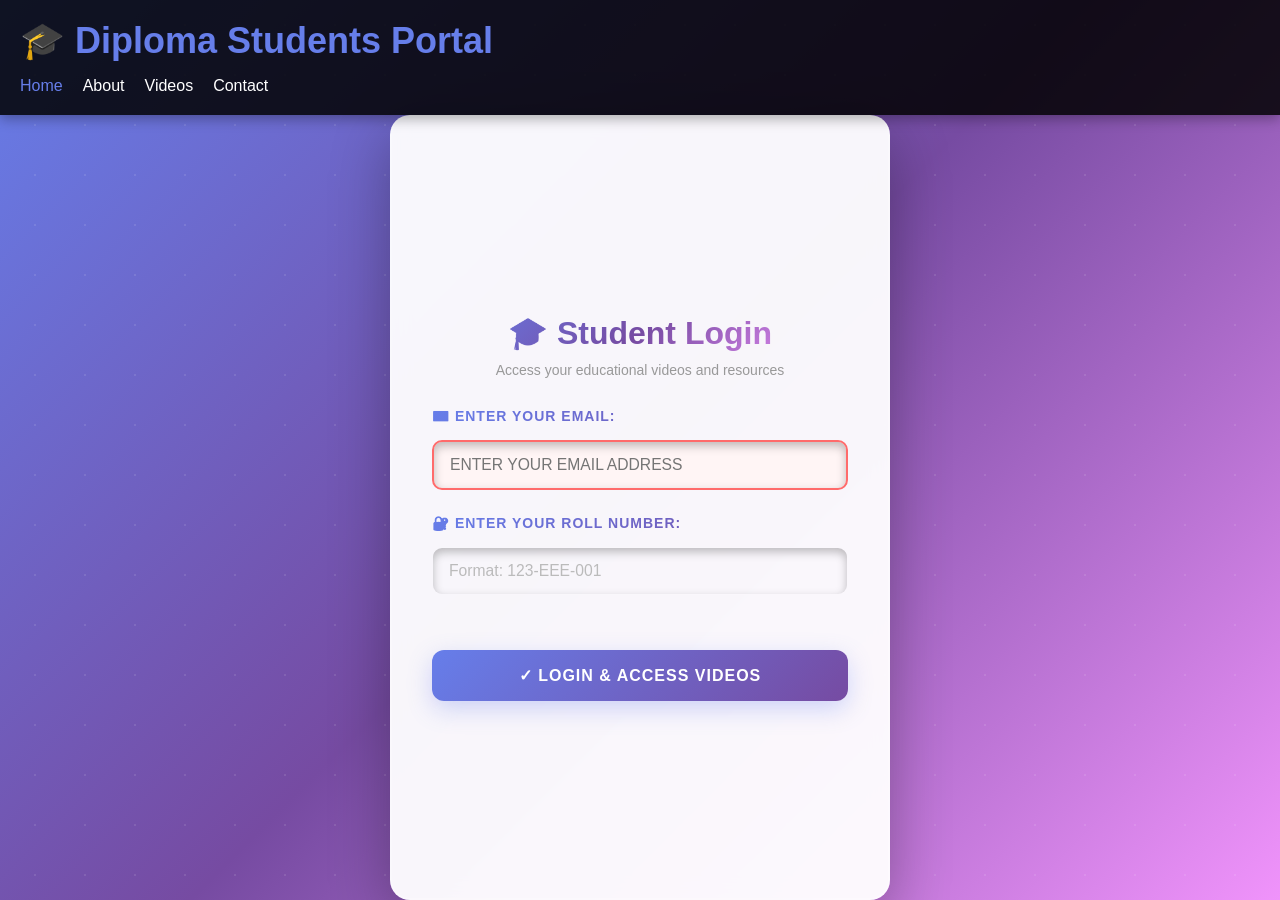
<file: videos.html>
<!DOCTYPE html>
<html lang="en">
<head>
    <meta charset="UTF-8">
    <meta name="viewport" content="width=device-width, initial-scale=1.0">
    <title>Student Login - Diploma Portal</title>
    <link rel="stylesheet" href="videos loging.css">
</head>
<body>

<header>
    <div class="logo">
        <h2>🎓 Diploma Students Portal</h2>
    </div>
    <nav>
        <ul>
            <li><a href="index.html" class="active">Home</a></li>
            <li><a href="about.html">About</a></li>
            <li><a href="videos.html">Videos</a></li>
            <li><a href="contact.html">Contact</a></li>
        </ul>
    </nav>
</header>

<div class="login-container">
    <h1 class="video-title">🎓 Student Login</h1>
    <p class="subtitle-text">Access your educational videos and resources</p>

    <form id="studentForm">

        <div class="form-group">
            <h3>📧 Enter your Email:</h3>
            <input type="email" id="email" name="email"
                   placeholder="Enter your email address" required oninput="validateEmail(this)">
        </div>
        <div id="emailError" style="display:none;color:#b00020;margin-top:8px;">
    ⚠️ Please enter a valid email address (example@gmail.com)
</div>


        <div class="form-group">
            <h3>🔐 Enter your Roll Number:</h3>
            <input type="text" id="rollNumber" name="rollNumber"
                   placeholder="Format: 123-EEE-001"
                   required oninput="formatPin(this)">
        </div>

        <!-- IMPORTANT: submit button (NO onclick) -->
        <button type="submit" id="submitBtn">✓ Login & Access Videos</button>

        <div id="pinError" style="display:none;color:#b00020;margin-top:10px;">
            ⚠️ Invalid Roll Number format. Expected: 123-EEE-001
        </div>

    </form>
</div>
<script>
// 1. Paste your Google Web App URL here
const scriptURL = "https://script.google.com/macros/s/AKfycbxhYZ4lWxS6ro8wOKnTCGLD-HHVHbjyhNfpBD-ahk6ApVfKDcsh3DKpw4CyHPXnn7C-/exec";

const form = document.getElementById("studentForm");
const submitBtn = document.getElementById("submitBtn");
const emailInput = document.getElementById("email");
const rollInput = document.getElementById("rollNumber");

// Force Roll Number to Uppercase and Email to Lowercase while typing
rollInput.addEventListener("input", () => {
    rollInput.value = rollInput.value.toUpperCase();
});

emailInput.addEventListener("input", () => {
    emailInput.value = emailInput.value.toLowerCase();
});

// Validation Functions
function validateEmail() {
    const emailRegex = /^[a-z0-9._%+-]+@[a-z0-9.-]+\.[a-z]{2,}$/;
    const error = document.getElementById("emailError");
    if (emailRegex.test(emailInput.value.trim())) {
        error.style.display = "none";
        return true;
    } else {
        error.style.display = "block";
        return false;
    }
}

function validateRollNumber() {
    const rollRegex = /^\d+-(CME|EEE|ECE|ME|CE|CM|M|C|EE|EC)-\d{3}$/;
    const error = document.getElementById("pinError");
    if (rollRegex.test(rollInput.value.trim())) {
        error.style.display = "none";
        return true;
    } else {
        error.style.display = "block";
        return false;
    }
}

// Form Submission logic
form.addEventListener("submit", e => {
    e.preventDefault();

    // Run both validations
    const isEmailValid = validateEmail();
    const isRollValid = validateRollNumber();

    if (!isEmailValid || !isRollValid) {
        return; // Stop if validation fails
    }

    // Visual feedback for the user
    submitBtn.disabled = true;
    submitBtn.innerHTML = "⌛ Saving Data...";

    // Sending data to Google Sheets
    fetch(scriptURL, { 
        method: 'POST', 
        body: new FormData(form),
        mode: 'no-cors' // Required for Google Scripts
    })
    .then(() => {
        // Success: Redirect to the video page
        window.location.href = "video.html"; 
    })
    .catch(error => {
        console.error('Error!', error.message);
        alert("Submission failed. Check your internet connection.");
        submitBtn.disabled = false;
        submitBtn.innerHTML = "✓ Login & Access Videos";
    });
});
</script>
</body>
</html>
</file>
<file: m.css>
/* Reset */
* {
  margin: 0;
  padding: 0;
  box-sizing: border-box;
}

/* Body */
body {
  font-family: 'Segoe UI', sans-serif;
  background: linear-gradient(to right, #f0f8ff, #e6f7ff);
  color: #333;
}

/* Header */
  header {
            background: rgba(0, 0, 0, 0.85);
            padding: 20px;
            position: sticky;
            top: 0;
            z-index: 100;
            box-shadow: 0 4px 12px rgba(0, 0, 0, 0.3);
        }

        header .logo {
            color: #667eea;
            font-size: 24px;
            font-weight: 700;
            margin-bottom: 15px;
        }

        header .logo h2 {
            margin: 0;
        }

        header nav ul {
            display: flex;
            list-style: none;
            flex-wrap: wrap;
            gap: 20px;
        }

        header nav a {
            color: #fff;
            text-decoration: none;
            font-weight: 500;
            transition: color 0.3s ease;
            position: relative;
        }

        header nav a:hover,
        header nav a.active {
            color: #667eea;
        }

        header nav a.active::after {
            content: '';
            position: fixed;
            bottom: -5px;
            left: 0;
            width: 100%;
            height: 2px;
            background: #667eea;
            border-radius: 2px;
        }
/* Hero Section */
.hero {
  text-align: center;
  padding: 80px 20px;
}

.hero h1 {
  font-size: 2.5em;
  margin-bottom: 20px;
}

.hero p {
  font-size: 1.2em;
  margin-bottom: 30px;
}

.btn {
  padding: 12px 24px;
  background: #0077cc;
  color: white;
  border-radius: 5px;
  text-decoration: none;
  transition: 0.3s;
}

.btn:hover {
  background: #005fa3;
}

/* Footer */
footer {
            background: rgba(0, 0, 0, 0.85);
            color: #fff;
            text-align: center;
            padding: 20px;
            margin-top: 40px;
            font-size: 14px;
        }

        footer p {
            margin: 0;
        }
</file>
<file: style.css>
/* ===== Global Styles ===== */
* {
    margin: 0;
    padding: 0;
    box-sizing: border-box;
}

html {
    scroll-behavior: smooth;
}

body {
    font-family: 'Segoe UI', Tahoma, Geneva, Verdana, sans-serif;
    background: linear-gradient(135deg, #667eea 0%, #764ba2 100%);
    min-height: 100vh;
    padding: 20px;
    color: #333;
}

/* ===== Container Styles ===== */
.container {
    max-width: 700px;
    margin: 0 auto;
    background: white;
    padding: 40px;
    border-radius: 12px;
    box-shadow: 0 10px 40px rgba(0, 0, 0, 0.2);
    animation: slideIn 0.5s ease-out;
}

/* Styling for inputs to match selects */
input[type="email"], select {
    width: 100%;
    padding: 12px;
    margin: 10px 0 20px 0;
    border: 1px solid #ccc;
    border-radius: 8px;
    font-size: 16px;
    box-sizing: border-box; /* Ensures padding doesn't affect width */
}

.container {
    max-width: 500px;
    margin: 40px auto;
    padding: 20px;
    background: #f9f9f9;
    border-radius: 12px;
    box-shadow: 0 4px 10px rgba(0,0,0,0.1);
}

label {
    font-weight: 600;
    color: #333;
    display: block;
}

@keyframes slideIn {
    from {
        opacity: 0;
        transform: translateY(-20px);
    }
    to {
        opacity: 1;
        transform: translateY(0);
    }
}

/* ===== Heading Styles ===== */
h1 {
    color: #667eea;
    font-size: 32px;
    margin-bottom: 30px;
    text-align: center;
    font-weight: 700;
    letter-spacing: 0.5px;
}

h3 {
    color: #667eea;
    font-size: 20px;
    margin-top: 25px;
    margin-bottom: 15px;
    font-weight: 600;
}

/* ===== Label Styles ===== */
label {
    display: block;
    color: #555;
    font-size: 14px;
    font-weight: 600;
    margin-top: 20px;
    margin-bottom: 8px;
    text-transform: uppercase;
    letter-spacing: 0.3px;
}

/* ===== Select Dropdown Styles ===== */
select {
    width: 100%;
    padding: 12px 15px;
    margin-bottom: 15px;
    border: 2px solid #e0e0e0;
    border-radius: 6px;
        background-color: #f9f9f9;
    color: #333;
    cursor: pointer;
    transition: all 0.3s ease;
    font-family: 'Segoe UI', Tahoma, Geneva, Verdana, sans-serif;
}

select:hover {
    border-color: #667eea;
    background-color: #f5f5ff;
}

select:focus {
    outline: none;
    border-color: #667eea;
    box-shadow: 0 0 0 3px rgba(102, 126, 234, 0.1);
    background-color: #f5f5ff;
}

/* ===== Button Styles ===== */
button {
    width: 100%;
    padding: 14px;
    margin-top: 10px;
    border: none;
    border-radius: 6px;
    font-size: 16px;
    font-weight: 600;
    text-transform: uppercase;
    letter-spacing: 0.5px;
    background: linear-gradient(135deg, #667eea 0%, #764ba2 100%);
    color: white;
    cursor: pointer;
    transition: all 0.3s ease;
    box-shadow: 0 4px 15px rgba(102, 126, 234, 0.3);
}

button:hover {
    transform: translateY(-2px);
    box-shadow: 0 6px 25px rgba(102, 126, 234, 0.4);
}

button:active {
    transform: translateY(0);
    box-shadow: 0 2px 10px rgba(102, 126, 234, 0.3);
}

/* ===== Results Section Styles ===== */
#results {
    margin-top: 30px;
}

.subject-link {
    display: block;
    padding: 14px 16px;
    background: linear-gradient(135deg, #f5f5ff 0%, #efefff 100%);
    margin-bottom: 10px;
    text-decoration: none;
    color: #667eea;
    border-radius: 6px;
    border-left: 4px solid #667eea;
    transition: all 0.3s ease;
    font-weight: 500;
    box-shadow: 0 2px 6px rgba(0, 0, 0, 0.05);
}

.subject-link:hover {
    background: linear-gradient(135deg, #667eea 0%, #764ba2 100%);
    color: white;
    transform: translateX(8px);
    box-shadow: 0 4px 15px rgba(102, 126, 234, 0.3);
    border-left-color: white;
}

/* ===== Error Message Styles ===== */
p {
    text-align: center;
    font-size: 15px;
    padding: 15px;
}

p[style*="color:red"] {
    background-color: #ffe0e0;
    color: #d32f2f !important;
    border-radius: 6px;
    border-left: 4px solid #d32f2f;
}

/* ===== Responsive Design ===== */
@media (max-width: 768px) {
    .container {
        padding: 25px;
    }

    h1 {
        font-size: 26px;
        margin-bottom: 25px;
    }

    button, select {
        padding: 12px;
        font-size: 14px;
    }

    .subject-link {
        padding: 12px 14px;
        font-size: 14px;
    }
}

@media (max-width: 480px) {
    .container {
        padding: 20px;
    }

    h1 {
        font-size: 22px;
    }

    label {
        font-size: 12px;
    }

    button, select {
        padding: 10px;
        font-size: 13px;
    }

    .subject-link {
        padding: 10px 12px;
        font-size: 13px;
    }
}

/* ===== Neumorphic helpers ===== */
.neumorphic {
    background: #e0e5ec;
    border-radius: 20px;
    box-shadow: 10px 10px 20px #a3b1c6, -10px -10px 20px #ffffff;
}

.neumorphic-inset {
    background: #e0e5ec;
    border-radius: 20px;
    box-shadow: inset 10px 10px 20px #a3b1c6, inset -10px -10px 20px #ffffff;
}

.neumorphic-card {
    display: flex;
    flex-direction: column;
    justify-content: center;
    align-items: center;
    padding: 30px;
    width: 300px;
    text-align: center;
}
</file>
<file: s.css>
/* ---------- global reset & base ---------- */
* {
  margin: 0;
  padding: 0;
  box-sizing: border-box;
  font-family: 'Segoe UI', Tahoma, Geneva, Verdana, sans-serif;
}

body {
  min-height: 100vh;
  background: linear-gradient(135deg, #4e73df, #1cc88a);
  display: flex;
  flex-direction: column;
}

header {
  background: rgba(0, 0, 0, 0.2);
  backdrop-filter: blur(10px);
  padding: 15px 50px;
  display: flex;
  justify-content: space-between;
  align-items: center;
  color: white;
}

nav ul {
  list-style: none;
  display: flex;
  gap: 25px;
}

nav ul li a {
  text-decoration: none;
  color: white;
  font-weight: 500;
  transition: 0.3s ease;
  padding: 6px 12px;
  border-radius: 6px;
}

nav ul li a:hover,
nav ul li a.active {
  background: white;
  color: #4e73df;
}

/* ---------- long page form styles ---------- */
.long-container {
  flex: 1;
  display: flex;
  flex-direction: column;
  justify-content: center;
  align-items: center;
  padding: 20px;
}

.long-container h1 {
  color: white;
  margin-bottom: 25px;
  font-size: 32px;
}

.long-form-box {
  background: rgba(255, 255, 255, 0.15);
  backdrop-filter: blur(15px);
  padding: 40px;
  border-radius: 20px;
  width: 100%;
  max-width: 400px;
  box-shadow: 0 15px 35px rgba(0,0,0,0.2);
}

.long-form-group {
  margin-bottom: 20px;
}

.long-form-group h3 {
  margin-bottom: 8px;
  color: white;
  font-size: 15px;
}

input {
  width: 100%;
  padding: 12px 15px;
  border-radius: 10px;
  border: none;
  outline: none;
  font-size: 14px;
}

input:focus {
  box-shadow: 0 0 0 3px rgba(255,255,255,0.4);
}

button {
  width: 100%;
  padding: 12px;
  border-radius: 10px;
  border: none;
  background: white;
  color: #4e73df;
  font-size: 16px;
  font-weight: bold;
  cursor: pointer;
  transition: 0.3s ease;
}

button:hover {
  background: #2e59d9;
  color: white;
}

#pinError {
  font-size: 13px;
  font-weight: 500;
  color: #ffdddd;
  margin-top: 8px;
  display: none;
}

/* ---------- 3D image animation for long page ---------- */
.long-3d-container {
  perspective: 1000px;
}

.long-3d-img {
  width: 250px;
  max-width: 100%;
  border-radius: 10px;
  transform-style: preserve-3d;
  transition: transform 0.6s ease, box-shadow 0.6s ease;
  box-shadow: 0 15px 35px rgba(0,0,0,0.2);
}

.long-3d-img:hover {
  transform: rotateY(20deg) rotateX(10deg) scale(1.05);
  box-shadow: 0 25px 45px rgba(0,0,0,0.3);
}

@keyframes spin {
  from { transform: rotateY(0deg); }
  to { transform: rotateY(360deg); }
}

.long-3d-rotate {
  animation: spin 15s linear infinite;
}

/* ---------- preserved login styles ---------- */
.image-overlay {
  display: none;
}
.login-panel{
    flex:1;
    padding: 50px 40px;
    display: flex;
    flex-direction: column;
    justify-content: center;
}
.login-panel h1 {
    font-size: 2em;
    margin-bottom: 10px;
    color:#333;
}
.login-panel p{
        margin-bottom: 30px;
    color:#666;
}
.demo-info {
    margin: 5px 0;
    font-size: 0.9em;
    color: #1565C0;
}
.message {
    padding: 15px;
    border-radius: 10px;
    margin-bottom: 20px;
    margin-top: 10px;
    animation: slideIn 0.3s ease;
    text-align: center;
    font-weight: 600;
}
</file>
<file: videos loging.css>
/* ===== Global Styles ===== */
        * {
            margin: 0;
            padding: 0;
            box-sizing: border-box;
        }

        html {
            scroll-behavior: smooth;
        }

        body {
            background: linear-gradient(135deg, #667eea 0%, #764ba2 50%, #f093fb 100%);
            min-height: 100vh;
            display: flex;
            flex-direction: column;
            padding: 0;
            position: relative;
            overflow-x: hidden;
        }

/* Body */
body {
  font-family: 'Segoe UI', sans-serif;
  color: #333;
}

/* Header */
  header {
            background: rgba(0, 0, 0, 0.85);
            padding: 20px;
            position: sticky;
            top: 0;
            z-index: 100;
            box-shadow: 0 4px 12px rgba(0, 0, 0, 0.3);
        }

        header .logo {
            color: #667eea;
            font-size: 24px;
            font-weight: 700;
            margin-bottom: 15px;
        }

        header .logo h2 {
            margin: 0;
        }

        header nav ul {
            display: flex;
            list-style: none;
            flex-wrap: wrap;
            gap: 20px;
        }

        header nav a {
            color: #fff;
            text-decoration: none;
            font-weight: 500;
            transition: color 0.3s ease;
            position: relative;
        }

        header nav a:hover,
        header nav a.active {
            color: #667eea;
        }

        header nav a.active::after {
            content: '';
            position: fixed;
            bottom: -5px;
            left: 0;
            width: 100%;
            height: 2px;
            background: #667eea;
            border-radius: 2px;
        }
/* Hero Section */
.hero {
  text-align: center;
  padding: 80px 20px;
}

.hero h1 {
  font-size: 2.5em;
  margin-bottom: 20px;
}

.hero p {
  font-size: 1.2em;
  margin-bottom: 30px;
}

.btn {
  padding: 12px 24px;
  background: #0077cc;
  color: white;
  border-radius: 5px;
  text-decoration: none;
  transition: 0.3s;
}

.btn:hover {
  background: #005fa3;
}
        /* Animated background elements */
        body::before {
            content: '';
            position: fixed;
            top: -50%;
            left: -50%;
            width: 200%;
            height: 200%;
            background: radial-gradient(circle, rgba(255, 255, 255, 0.1) 1px, transparent 1px);
            background-size: 50px 50px;
            animation: moveBackground 20s linear infinite;
            z-index: -1;
        }

        @keyframes moveBackground {
            0% { transform: translate(0, 0); }
            100% { transform: translate(50px, 50px); }
        }

        /* ===== Container ===== */
        .login-container {
            background: rgba(255, 255, 255, 0.95);
            backdrop-filter: blur(10px);
            padding: 50px 40px;
            border-radius: 20px;
            box-shadow: 0 20px 60px rgba(0, 0, 0, 0.3);
            max-width: 500px;
            width: 100%;
            animation: slideUp 0.8s ease-out;
            border: 2px solid rgba(255, 255, 255, 0.2);
            margin: auto;
            flex: 1;
            display: flex;
            flex-direction: column;
            justify-content: center;
        }

        @keyframes slideUp {
            from {
                opacity: 0;
                transform: translateY(50px);
            }
            to {
                opacity: 1;
                transform: translateY(0);
            }
        }

        /* ===== Title ===== */
        .video-title {
            text-align: center;
            font-size: 32px;
            font-weight: 700;
            background: linear-gradient(135deg, #667eea 0%, #764ba2 50%, #f093fb 100%);
            -webkit-background-clip: text;
            -webkit-text-fill-color: transparent;
            background-clip: text;
            margin-bottom: 10px;
            animation: fadeInDown 0.8s ease-out;
        }

        .subtitle-text {
            text-align: center;
            color: #999;
            font-size: 14px;
            margin-bottom: 30px;
            animation: fadeInDown 1s ease-out;
        }

        @keyframes fadeInDown {
            from {
                opacity: 0;
                transform: translateY(-20px);
            }
            to {
                opacity: 1;
                transform: translateY(0);
            }
        }

        /* ===== Form Group ===== */
        .form-group {
            margin-bottom: 25px;
            animation: fadeIn 0.8s ease-out forwards;
            opacity: 0;
        }

        .form-group:nth-child(1) { animation-delay: 0.1s; }
        .form-group:nth-child(2) { animation-delay: 0.2s; }

        @keyframes fadeIn {
            to {
                opacity: 1;
            }
        }

        .form-group h3 {
            font-size: 14px;
            font-weight: 600;
            margin-bottom: 10px;
            text-transform: uppercase;
            letter-spacing: 1px;
            background: linear-gradient(135deg, #667eea 0%, #764ba2 100%);
            -webkit-background-clip: text;
            -webkit-text-fill-color: transparent;
            background-clip: text;
        }

        /* ===== Input Fields ===== */
        input[type="text"],
        input[type="password"] {
            width: 100%;
                border: 2px solid #e0e0e0;
           
            transition: all 0.3s ease;
            background: linear-gradient(135deg, #f5f7fa 0%, #e8ecf1 100%);
            color: #333;
            font-weight: 500;
        }

        input[type="text"]::placeholder,
        input[type="password"]::placeholder {
            color: #bbb;
        }

        input[type="text"]:focus,
        input[type="password"]:focus {
            outline: none;
            border-color: #667eea;
            background: white;
            box-shadow: 0 0 0 4px rgba(102, 126, 234, 0.1);
            transform: translateY(-2px);
        }

        /* ===== Email Input Specific ===== */
                #email {
            width: 100%;
            padding: 14px 16px;
            margin-top: 6px;
            border: 2px solid #FF6B6B;
            border-radius: 10px;
            background: #fff5f5;
            color: black;
            font-size: 0.98em;
            box-shadow: inset 0 4px 10px rgba(0,0,0,0.25);
            transition: transform 180ms ease, box-shadow 180ms ease, border-color 180ms ease, background 180ms ease;
            text-transform: uppercase;
        }

        #email:focus {
            border-color: #FF6B6B;
            box-shadow: inset 0 4px 10px rgba(0,0,0,0.25), 0 0 0 4px rgba(255, 107, 107, 0.1);
        }
        

        /* ===== Password Input Specific ===== */
        #password {
            border-color: #4ECDC4;
        }

        #password:focus {
            border-color: #4ECDC4;
            box-shadow: 0 0 0 4px rgba(78, 205, 196, 0.1);
        }

        /* ===== Submit Button ===== */
        button[type="submit"],
        button[type="button"] {
            width: 100%;
            padding: 16px;
            margin-top: 30px;
            font-size: 16px;
            font-weight: 700;
            border: none;
            border-radius: 12px;
            background: linear-gradient(135deg, #667eea 0%, #764ba2 100%);
            color: white;
            cursor: pointer;
            transition: all 0.3s ease;
            box-shadow: 0 8px 25px rgba(102, 126, 234, 0.3);
            position: relative;
            overflow: hidden;
            text-transform: uppercase;
            letter-spacing: 1px;
            animation: slideUp 0.8s ease-out;
            animation-delay: 0.3s;
            animation-fill-mode: both;
        }

        button[type="submit"]::before,
        button[type="button"]::before {
            content: '';
            position: absolute;
            top: 0;
            left: -100%;
            width: 100%;
            height: 100%;
            background: linear-gradient(90deg, transparent, rgba(255, 255, 255, 0.3), transparent);
            transition: left 0.5s ease;
        }

        button[type="submit"]:hover,
        button[type="button"]:hover {
            transform: translateY(-3px);
            box-shadow: 0 12px 35px rgba(102, 126, 234, 0.4);
        }

        button[type="submit"]:hover::before,
        button[type="button"]:hover::before {
            left: 100%;
        }

        button[type="submit"]:active,
        button[type="button"]:active {
            transform: translateY(-1px);
        }

        button[type="submit"]:disabled,
        button[type="button"]:disabled {
            opacity: 0.7;
            cursor: not-allowed;
        }

        /* ===== Error Message ===== */
        #pinError {
            margin-top: 12px !important;
            padding: 12px 16px;
            background: linear-gradient(135deg, #fff5f5 0%, #ffe0e0 100%);
            border-left: 4px solid #FF6B6B;
            border-radius: 8px;
            color: #C53030;
            font-weight: 600;
            font-size: 14px;
            animation: slideInError 0.4s ease-out;

        }

        #rollNumber:focus {
            border-color: #FF6B6B;
            box-shadow: inset 0 4px 10px rgba(0,0,0,0.25), 0 0 0 4px rgba(255, 107, 107, 0.1);
        }

        @keyframes slideInError {
            from {
                opacity: 0;
                transform: translateX(-20px);
            }
            to {
                opacity: 1;
                transform: translateX(0);
            }
        }

        input[type="text"], select {
            width: 100%;
            padding: 14px 16px;
            margin-top: 6px;
            background: #fff5f5;
            color: black;
            border: 1px solid rgba(255,255,255,0.06);
            border-radius: 10px;
            background: var(--input-bg);
            color: black;
            font-size: 0.98em;
            box-shadow: inset 0 4px 10px rgba(0,0,0,0.25);
            transition: transform 180ms ease, box-shadow 180ms ease, border-color 180ms ease, background 180ms ease;
        }

        /* ===== Success State ===== */
        .form-group.success input {
            border-color: #4CAF50;
            background: linear-gradient(135deg, #f1f8f4 0%, #e8f5e9 100%);
        }

        .form-group.success input:focus {
            box-shadow: 0 0 0 4px rgba(76, 175, 80, 0.1);
        }

        /* ===== Responsive Design ===== */
        @media (max-width: 600px) {
            .login-container {
                padding: 30px 25px;
                border-radius: 16px;
            }

            .video-title {
                font-size: 26px;
                margin-bottom: 8px;
            }

            .form-group h3 {
                font-size: 12px;
            }

            input[type="text"],
            input[type="password"] {
                padding: 12px 15px;
                font-size: 14px;
                border-radius: 10px;
            }

            button[type="submit"] {
                padding: 14px;
                font-size: 14px;
                margin-top: 25px;
            }

            #pinError {
                font-size: 12px;
                padding: 10px 14px;
            }
        }

        @media (max-width: 400px) {
            .login-container {
                padding: 25px 20px;
            }

            .video-title {
                font-size: 22px;
            }

            input[type="text"],
            input[type="password"] {
                padding: 11px 13px;
                font-size: 13px;
            }

            button[type="submit"] {
                padding: 12px;
                font-size: 13px;
            }
        }
</file>
